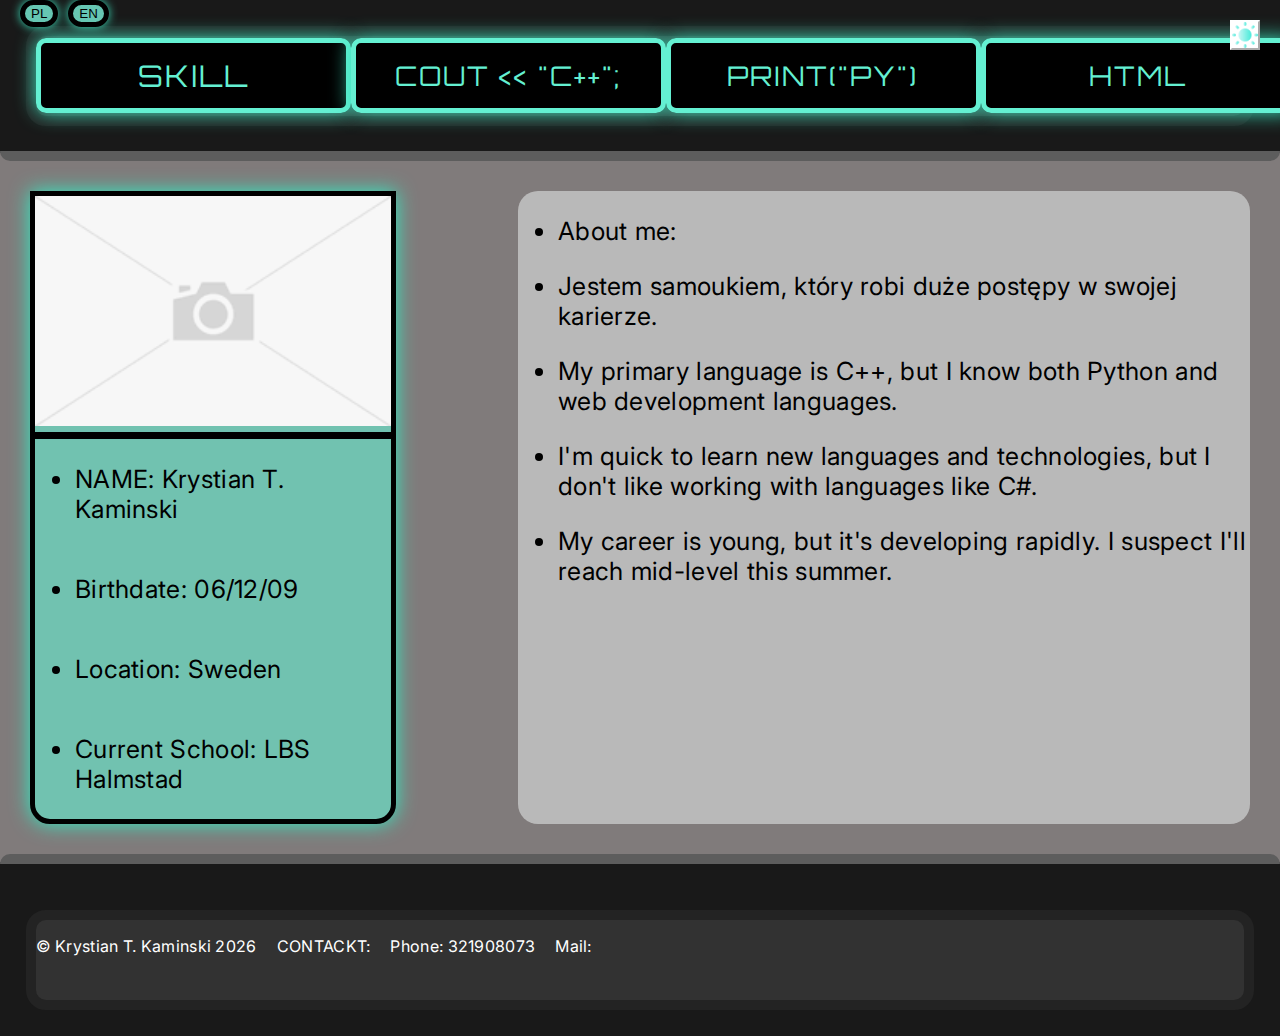
<file: index.html>
<!DOCTYPE html>
<html lang="pl">
<head>
  <meta charset="UTF-8" />
  <meta name="viewport" content="width=device-width, initial-scale=1" />
  <title>Developer Portfolio</title>
  <link rel="stylesheet" href="style.css" />
</head>
<meta name="description" content="Strona główna mojego portfolio. Znajdziesz tu informacje o mnie, moich umiejętnościach i doświadczeniu. Zapraszam do zapoznania się z moją ofertą!">
<body>
  <header class="head_foot">

    <div id="lang_butns">
        <button class="lang" id="btn_pl">PL</button>
        <button class="lang" id="btn_en">EN</button>  
    </div>

    <button id="setting"></button>
    <nav id="menu">
      <a href="skill.html">
        <div id="div_skill">
          <p>SKILL</p>
        </div>
      </a>
      <a href="cpp.html">
        <div id="div_cpp">
          <p data-text="cpp">cout &lt;&lt; "C++";</p>
        </div>
      </a>
      <a href="py.html">
        <div id="div_py">
          <p data-text="py">print("PY")</p>
        </div>
      </a>
      <a href="webb.html">
        <div id="div_webb">
          <p data-text="html">HTML</p>
        </div>
      </a>
    </nav>
  </header>

  <div class="container">
    <nav id="info">
      <img src="img/progil.png" alt="" />
      <div id="info_list">
        <ul id="info_li">
          <li data-text="name">
            Imię: Krystian T. Kaminski
          </li>
          <li data-text="birthdate">
            Data Urodzenia: 06/12/09
        </li>
          <li data-text="location">
            Lokalizacja: szwecia
          </li>
          <li data-text="school">
            obecna skola: LBS Halmstad
          </li>
        </ul>
      </div>
    </nav>

    <div id="text">
      <ul id="info_text" >
        <li data-text="about_me">
            O mnie:
        </li>
        <li data-text="about_me_1">
          Jestem samoukiem, który robi duże postępy w swojej karierze.
        </li>
        <li data-text="about_me_2">
            Moim głównym językiem jest C++, ale znam zarówno Pythona, jak i języki programowania stron internetowych.
        </li>
        <li data-text="about_me_3">
            Szybko uczę się nowych języków i technologii, ale nie lubię pracować z językami takimi jak C#.
        </li>
        <li data-text="about_me_4">
            Moja kariera jest młoda, ale rozwija się dynamicznie. Podejrzewam, że osiągnę poziom Mida tego lata.
        </li> 
      </ul>
    </div>
  </div>

  <footer class="head_foot">
    <nav id="footer_menu">
        <p>&copy; Krystian T. Kaminski 2026</p>
        <p>CONTACKT: </p>
        <p>Phone: 321908073</p>
        <p>Mail: </p>
    </nav>
  </footer>

  <script src="script.js"></script>
  <script src="lang.js"></script>
</body>
</html>
</file>
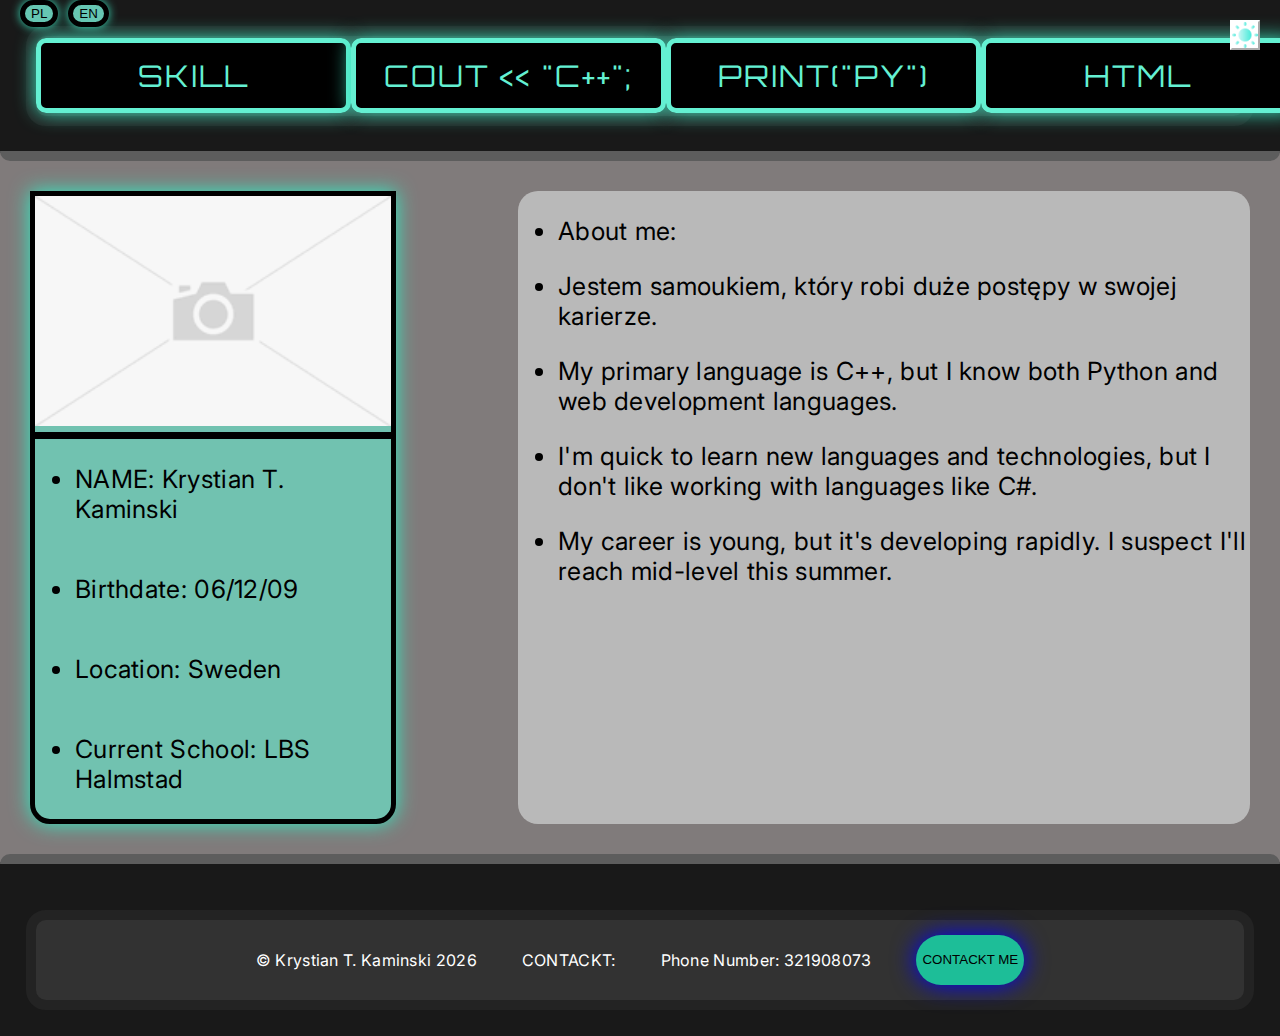
<file: portfolio/index.html>
<!DOCTYPE html>
<html lang="pl">
<head>
  <meta charset="UTF-8" />
  <meta name="viewport" content="width=device-width, initial-scale=1" />
  <title>Developer Portfolio</title>
  <link rel="stylesheet" href="text.css" />
  <link rel="stylesheet" href="global.css"/>
  <link rel="stylesheet" href="menu.css"/>
  <link rel="stylesheet" href="settings.css"/>
  <link rel="stylesheet" href="effect.css"/>
  <link rel="stylesheet" href="skill.css"/>
</head>
<meta name="description" content="Strona główna mojego portfolio. Znajdziesz tu informacje o mnie, moich umiejętnościach i doświadczeniu. Zapraszam do zapoznania się z moją ofertą!">
<body>
  <header class="head_foot">

    <div id="lang_butns">
        <button class="lang" id="btn_pl">PL</button>
        <button class="lang" id="btn_en">EN</button>  
    </div>

    <button id="setting"></button>
    <nav id="menu">
      <a href="skill.html">
        <div id="div_skill">
          <p>SKILL</p>
        </div>
      </a>
      <a href="cpp.html">
        <div id="div_cpp">
          <p data-text="cpp">cout &lt;&lt; "C++";</p>
        </div>
      </a>
      <a href="py.html">
        <div id="div_py">
          <p data-text="py">print("PY")</p>
        </div>
      </a>
      <a href="webb.html">
        <div id="div_webb">
          <p data-text="html">HTML</p>
        </div>
      </a>
    </nav>
  </header>

  <div class="container">
    <nav id="info">
      <img src="img/progil.png" alt="" />
      <div id="info_list">
        <ul id="info_li">
          <li data-text="name">
            Imię: Krystian T. Kaminski.
          </li>
          <li data-text="birthdate">
            Data Urodzenia: 06/12/09
        </li>
          <li data-text="location">
            Lokalizacja: szwecia
          </li>
          <li data-text="school">
            obecna skola: LBS Halmstad
          </li>
        </ul>
      </div>
    </nav>

    <div id="text">
      <ul id="info_text" >
        <li data-text="about_me">
            O mnie:
        </li>
        <li data-text="about_me_1">
          Jestem samoukiem, który robi duże postępy w swojej karierze.
        </li>
        <li data-text="about_me_2">
            Moim głównym językiem jest C++, ale znam zarówno Pythona, jak i języki programowania stron internetowych.
        </li>
        <li data-text="about_me_3">
            Szybko uczę się nowych języków i technologii, ale nie lubię pracować z językami takimi jak C#.
        </li>
        <li data-text="about_me_4">
            Moja kariera jest młoda, ale rozwija się dynamicznie. Podejrzewam, że osiągnę poziom Mida tego lata.
        </li> 
      </ul>
    </div>
  </div>

  <footer class="head_foot">
    <nav id="footer_menu">
        <p>&copy; Krystian T. Kaminski 2026</p>
        <p>CONTACKT: </p>
        <p>Phone Number: 321908073</p>
        <a href="contackt.html">
          <button id="CONTACKT_btn">CONTACKT ME</button>
        </a>
    </nav>
  </footer>

  <script src="script.js"></script>
  <script src="lang.js"></script>
</body>
</html>
</file>
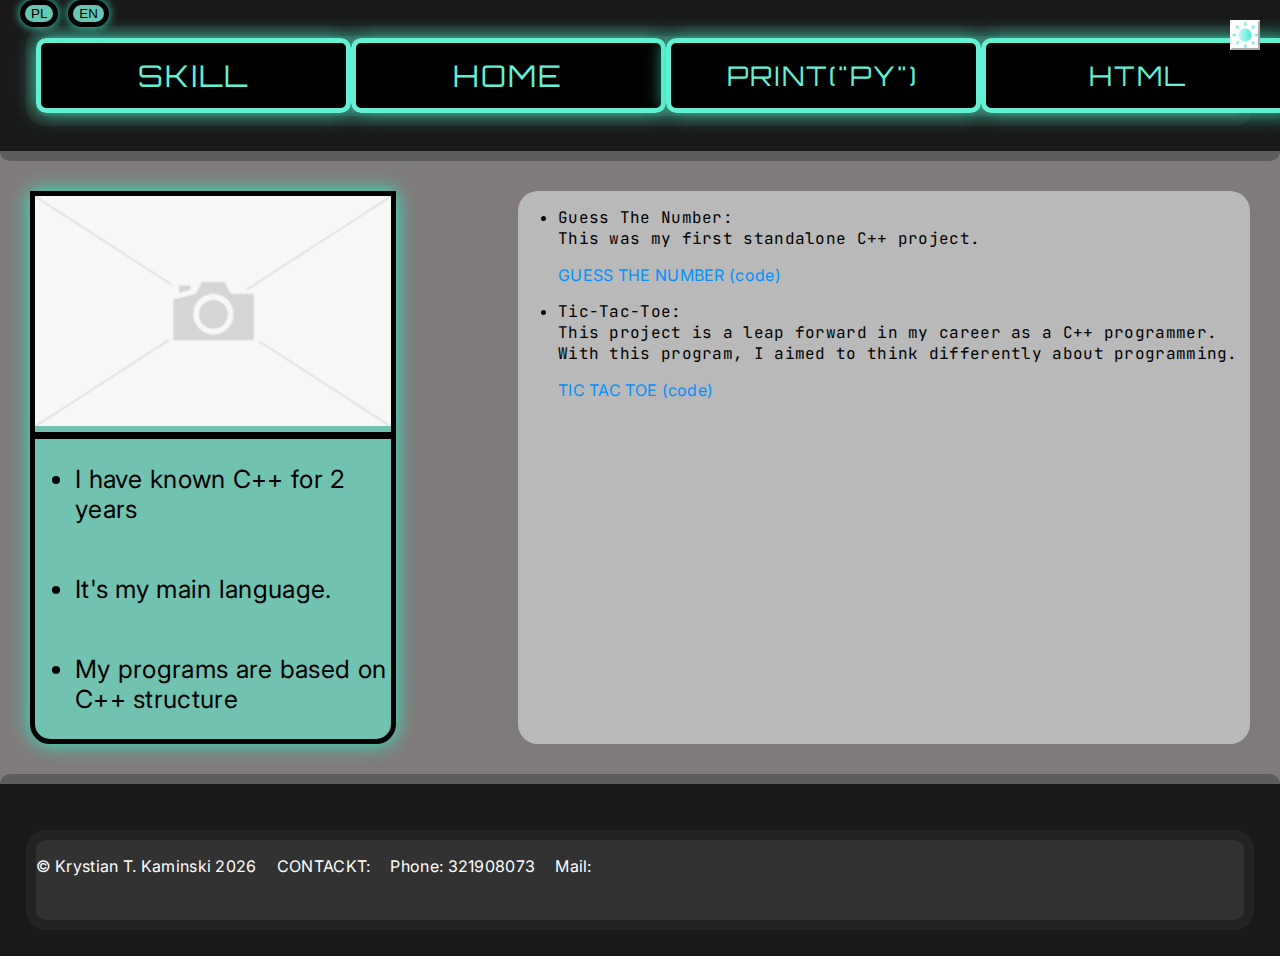
<file: cpp.html>
<!DOCTYPE html>
<html lang="pl">
<head>
    <meta charset="UTF-8" />
    <meta name="viewport" content="width=device-width, initial-scale=1" />
    <title>C++ Projects</title>
    <link rel="stylesheet" href="style.css" />
</head>
<meta name="description" content="Put your description here.">
<body>
    <header class="head_foot">

        <div id="lang_butns">
            <button class="lang" id="btn_pl">PL</button>
            <button class="lang" id="btn_en">EN</button>
        </div>

        <button id="setting"></button>
        <nav id="menu">
            <a href="skill.html">
                <div id="div_skill">
                  <p>SKILL</p>
                </div>
              </a>
            <a href="index.html">
                <div id="div_home">
                    <p data-text="home">HOME</p>
                </div> 
            </a>
            <a href="py.html">
                <div id="div_py">
                    <p data-text="py">print("PY")</p>
                </div>
            </a>
            <a href="webb.html">
                <div id="div_webb">
                    <p data-text="html">HTML</p>
                </div> 
            </a>
        </nav>
    </header>
    
    <div class="container">
        <nav id="info">
            <img src="img/progil.png" alt="" />
            <div id="info_list">
                <nav class="align_info">
                    <ul id="info_li">
                        <li data-text="cpp_experience">Znam jezyk C++ od 2 lat</li>
                        <li data-text="main_language">To jest moj glowny jezyk.</li>
                        <li data-text="program_structure">Moje programy bazuja na strukturze C++</li>
                    </ul>
                </nav>
            </div>
        </nav>

        <div id="text">
            <ul class="info_text">
                <li>
                    <pre data-text="guess_the_number">
Guess The Number:
    To był mój pierwszy samodzielny projekt w C++.
                    </pre>
                <a href="Guess_the_number.html" data-text="guess_the_number_link">GUESS THE NUMBER  (kod)</a>
                </li>
                <li>
                    <pre data-text="tic_tac_toe">
Kółko i krzyżyk:
    Ten projekt to krok naprzód w mojej karierze programisty C++.
    Dzięki temu programowi chciałem inaczej spojrzeć na programowanie.
                    </pre>
                <a href="Tic_Tac_Toe.html" data-text="tic_tac_toe_link">Kółko i krzyżyk (kod)</a>
                </li>
            </ul>
        </div>
    </div>

    <footer class="head_foot">
        <nav id="footer_menu">
            <p>&copy; Krystian T. Kaminski 2026</p>
            <p>CONTACKT: </p>
            <p>Phone: 321908073</p>
            <p>Mail: </p>
        </nav>
      </footer>

    <script src="script.js"></script>
    <script src="lang.js"></script>
</body>
</html>
</file>
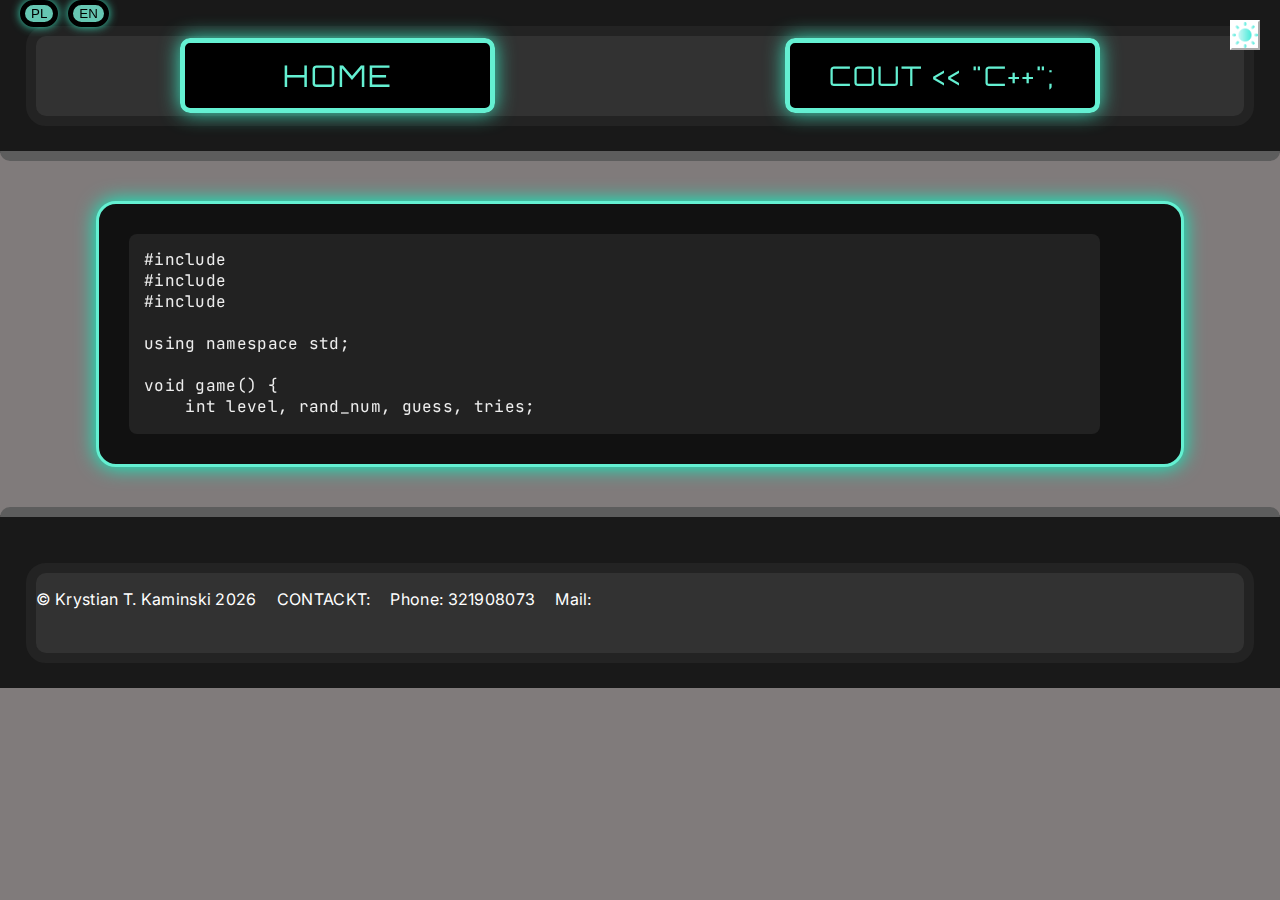
<file: Guess_the_number.html>
<!DOCTYPE html>
<html lang="pl">
<head>
    <meta charset="UTF-8" />
    <meta name="viewport" content="width=device-width, initial-scale=1" />
    <title>Guess-The-Number</title>
    <link rel="stylesheet" href="style.css" />
</head>
<meta name="description" content="Put your description here.">
<body>
    <header class="head_foot">

        <div id="lang_butns">
            <button class="lang" id="btn_pl">PL</button>
            <button class="lang" id="btn_en">EN</button>
        </div>

        <button id="setting"></button>
        <nav id="menu">
            <a href="index.html">
                <div id="div_home">
                    <p data-text="home">HOME</p>
                </div> 
            </a>
            <a href="cpp.html">
                <div id="div_cpp">
                  <p data-text="cpp">cout &lt;&lt; "C++";</p>
                </div>
              </a>
        </nav>
    </header>
    </div>

    <div id="text_code">
        <div id="code_area">
            <pre class="code_block" style="text-align: left; margin: 0;">
#include <iostream>
#include <cstdlib>
#include <ctime>

using namespace std;

void game() {
    int level, rand_num, guess, tries;

    

    switch (level) {
    case 1: {
        cout << "The game has begun!" << endl;
        tries = 1;
        rand_num = rand() % 5 + 1;
        while (tries > 0) {
            cout << "Guess a number between 1 and 5: ";
            cin >> guess;

            if (guess == rand_num) {
                cout << "You win!" << endl;
                break;
            }
            else {
                tries--;
                cout << "Wrong, try again." << endl;
                cout << "You have " << tries << " tries left." << endl;
            }
        }
        if (tries == 0) {
            cout << "You lose. The number was " << rand_num << "." << endl;
        }
        break;
    }
    case 2: {
        cout << "The game has begun!" << endl;
        tries = 3;
        rand_num = rand() % 10 + 1;
        while (tries > 0) {
            cout << "Guess a number between 1 and 10: ";
            cin >> guess;
            if (guess == rand_num) {
                cout << "You win!" << endl;
                break;
            }
            else {
                tries--;
                cout << "Wrong, try again." << endl;
                cout << "You have " << tries << " tries left." << endl;
                if (guess > rand_num)
                    cout << "The number is lower." << endl;
                else
                    cout << "The number is higher." << endl;
            }
        }
        if (tries == 0) {
            cout << "You lose. The number was " << rand_num << "." << endl;
        }
        break;
    }
    case 3: {
        cout << "The game has begun!" << endl;
        tries = 5;
        rand_num = rand() % 20 + 1;
        while (tries > 0) {
            cout << "Guess a number between 1 and 20: ";
            cin >> guess;
            if (guess == rand_num) {
                cout << "You win!" << endl;
                break;
            }
            else {
                tries--;
                cout << "Wrong, try again." << endl;
                cout << "You have " << tries << " tries left." << endl;
                if (guess > rand_num)
                    cout << "The number is lower." << endl;
                else
                    cout << "The number is higher." << endl;
            }
        }
        if (tries == 0) {
            cout << "You lose. The number was " << rand_num << "." << endl;
        }
        break;
    }

    default:
        cout << "Invalid difficulty level!" << endl;
        break;
    }
}
void game_2() {
    int level, rand_num, guess_1, guess_2, tries;
    char nickname;
    char again;
    string player_1, player_2;

    cout << "Do you want a nickname? (y/n): ";
    cin >> nickname;

    if (nickname == 'y' || nickname == 'Y') {
        cout << "Player 1 name: ";
        cin >> player_1;
        cout << "Player 2 name: ";
        cin >> player_2;
    }
    else {
        player_1 = "Player1";
        player_2 = "Player2";
    }

    cout << "Choose a difficulty (1 - Medium, 2 - Hard): ";
    cin >> level;

    if (level == 1) {
        tries = 5;
        rand_num = rand() % 10 + 1;
    }
    else if (level == 2) {
        tries = 8;
        rand_num = rand() % 20 + 1;
    }
    else {
        cout << "Invalid level.\n";
        return;
    }
    while (tries > 0) {
        cout << player_1 << ", guess: ";
        cin >> guess_1;
        cout << player_2 << ", guess: ";
        cin >> guess_2;

        if (guess_1 == rand_num) {
            cout << player_1 << " wins! The number was " << rand_num << endl;
            return;
        }
        else if (guess_2 == rand_num) {
            cout << player_2 << " wins! The number was " << rand_num << endl;
            return;
        }
        else {
            tries--;
            cout << "Wrong guesses! You have " << tries << " tries left.\n";
        }
    }

    cout << "You both lose! The number was " << rand_num << ".\n";

    cout << "Do you want to play again? (y/n): ";
    cin >> again;
    if (again == 'y' || again == 'Y') {
        game_2();
    }
}
void beginning() {
    while (true) {
        cout << "\nChoose number of players (1 / 2 or q to quit): ";
        char player_num;
        cin >> player_num;

        if (player_num == '1') {
            cout << "You chose 1 Player mode." << endl;
            game();
        }
        else if (player_num == '2') {
            cout << "You chose 2 Players mode." << endl;
            game_2();
        }
        else if (player_num == 'q' || player_num == 'Q') {
            cout << "Exiting game..." << endl;
            break;
        }
        else {
            cout << "Invalid choice. Try again." << endl;
        }
    }
}
int main() {
    char start;
    srand(time(0));

    cout << "WELCOME TO Guess The Number!" << " (1.0)" << endl;
    cout << "Do you want to play? (y/n): ";
    cin >> start;

    if (start == 'y' || start == 'Y') {
        beginning();
    }
    else if (start == 'n' || start == 'N') {
        cout << "Goodbye!" << endl;
        return 0;
    }
    else {
        cout << "Invalid input. Exiting..." << endl;
    }
    return 0;
}
            </pre>
        </div>
    </div>

    <footer class="head_foot">
        <nav id="footer_menu">
            <p>&copy; Krystian T. Kaminski 2026</p>
            <p>CONTACKT: </p>
            <p>Phone: 321908073</p>
            <p>Mail: </p>
        </nav>
      </footer>
      
    <script src="script.js"></script>
</body>
</html>
</file>
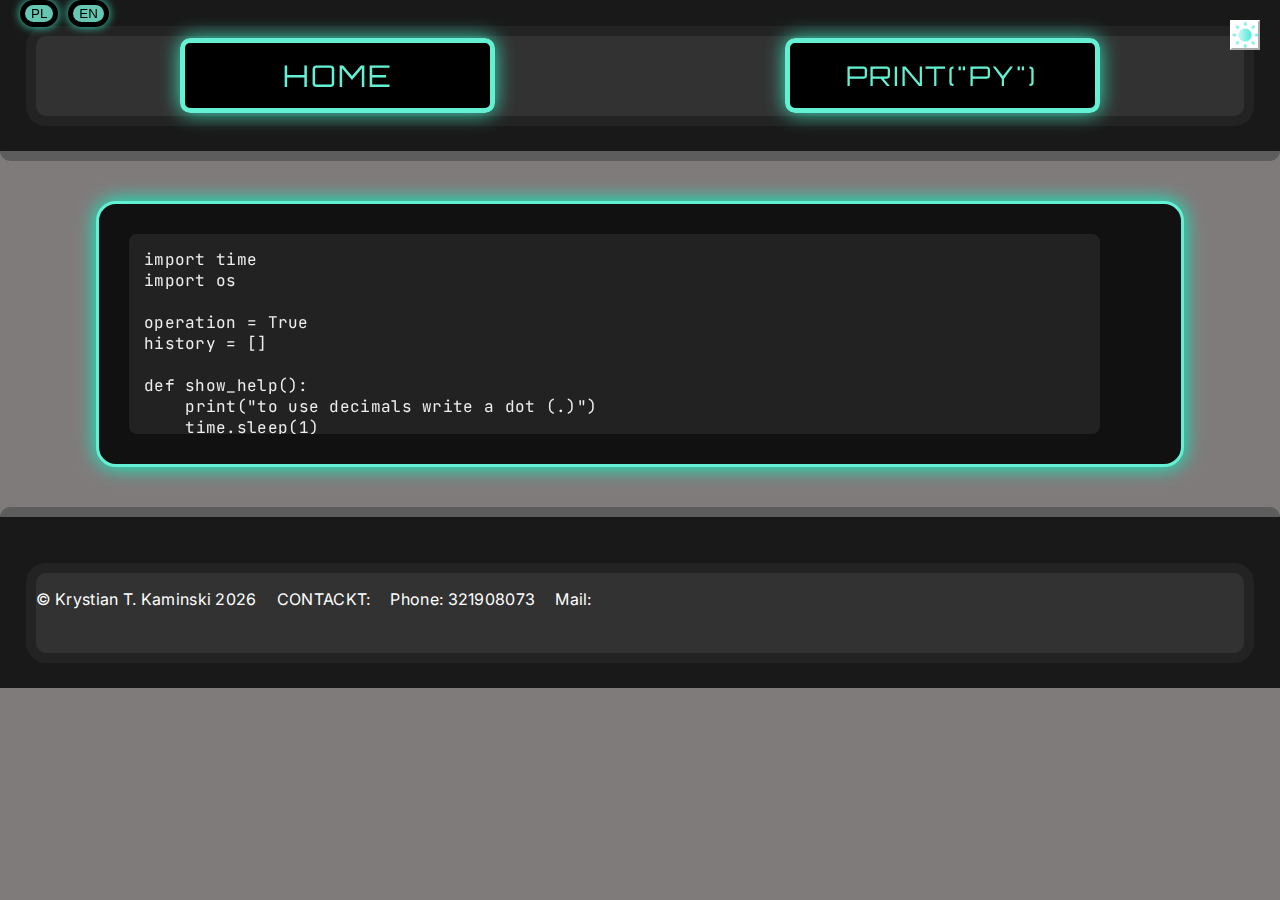
<file: kalkulator.html>
<!DOCTYPE html>
<html lang="pl">
<head>
    <meta charset="UTF-8" />
    <meta name="viewport" content="width=device-width, initial-scale=1" />
    <title>Calculator</title>
    <link rel="stylesheet" href="style.css" />
</head>
<meta name="description" content="Put your description here.">
<body>
    <header class="head_foot">

        <div id="lang_butns">
            <button class="lang" id="btn_pl">PL</button>
            <button class="lang" id="btn_en">EN</button>
        </div>

        <button id="setting"></button>
        <nav id="menu">
            <a href="index.html">
                <div id="div_home">
                    <p data-text="home">HOME</p>
                </div> 
            </a>
            <a href="py.html">
                <div id="div_py">
                    <p data-text="py">print("PY")</p>
                </div>
            </a>
        </nav>
    </header>
    </div>

    <div id="text_code">
        <div id="code_area">
            <pre class="code_block" style="text-align: left; margin: 0;">
import time
import os

operation = True
history = []

def show_help():
    print("to use decimals write a dot (.)")
    time.sleep(1)
    print("to stop the calculator write 'end'")
    time.sleep(1)
    print("if you want to write something make sure you have spaces between the numbers")
    print("_______________________________________________________________________________")
    time.sleep(1)
    input("\nPress Enter to continue...")
    os.system("cls" if os.name == "nt" else "clear")

def show_history():
    if not history:
        print("No calculations yet.")
    else:
        print("---- Calculation History ----")
        for item in history:
            print(item)
    input("\nPress Enter to continue...")
    os.system("cls" if os.name == "nt" else "clear")

def exit_calculator():
    global operation
    print("Calculator closed")
    print("_________________")
    operation = False

while operation:

    print("Calculator!")
    print("write format: num (+,-,*,/) num")
    print("(if you want some information write help)")

    user_input = input(">  ").strip()

    # Help system
    if user_input.lower() == "help":
        show_help()
        continue
    elif user_input.lower() == "history":
        show_history()
        continue
    elif user_input.lower() == "end":
        exit_calculator()
        break

    # Main calculation
    try:
        
            parts = user_input.split()
            first_num = float(parts[0])
            operator = parts[1]
            second_num = float(parts[2])
            if len(parts) == 2 and parts[1].lower() == "!":
                operator = parts[1]
                second_num = 1

    except (ValueError, IndexError):
        print("_________________")
        print("Invalid operation")
        print("_________________")
        time.sleep(2)
        os.system("cls" if os.name == "nt" else "clear")
        continue

    # Match operator
    match operator:
        case "+":
            result = first_num + second_num
        case "-":
            result = first_num - second_num
        case "*":
            result = first_num * second_num
        case "/":
            if second_num != 0:
                result = first_num / second_num
            else:
                result = "Error: Division by zero"
        case "!":
            while first_num > 1:
                first_num *= first_num - 1
                first_num -= 1
        case _:
            result = "Invalid operator"

    # Add to history
    history.append(f"{first_num} {operator} {second_num} = {result}")

    # Show result
    print("________________________")
    print("Result:", result)
    print("________________________")

    # Option for chained calculation
    while isinstance(result, (int, float)):
        chain_input = input(">  ").strip()
        if chain_input == "":
            break
        try:
            parts = chain_input.split()
            operator_2 = parts[0]
            third_num = float(parts[1])
        except (ValueError, IndexError):
            print ("ended the calculation")
            time.sleep(2)
            os.system("cls" if os.name == "nt" else "clear")
            print ("ended the calculation")
            continue
            

        match operator_2:
            case "+":
                result += third_num
            case "-":
                result -= third_num
            case "*":
                result *= third_num
            case "/":
                if third_num != 0:
                    result /= third_num
                else:
                    print("_______________________")
                    print("Error: Division by zero")
                    print("_______________________")
                    break
            case _:
                print("________________")
                print("Invalid operator")
                print("________________")
                continue

        # Add chained result to history
        history.append(f"{operator_2} {third_num} => {result}")

        print("_______________________")
        print("Current result:", result)
        print("_______________________")

    # Wait and clear screen
    time.sleep(2)
    os.system("cls" if os.name == "nt" else "clear")

            </pre>
        </div>
    </div>

    <footer class="head_foot">
        <nav id="footer_menu">
            <p>&copy; Krystian T. Kaminski 2026</p>
            <p>CONTACKT: </p>
            <p>Phone: 321908073</p>
            <p>Mail: </p>
        </nav>
      </footer>
      
    <script src="script.js"></script>
</body>
</html>
</file>
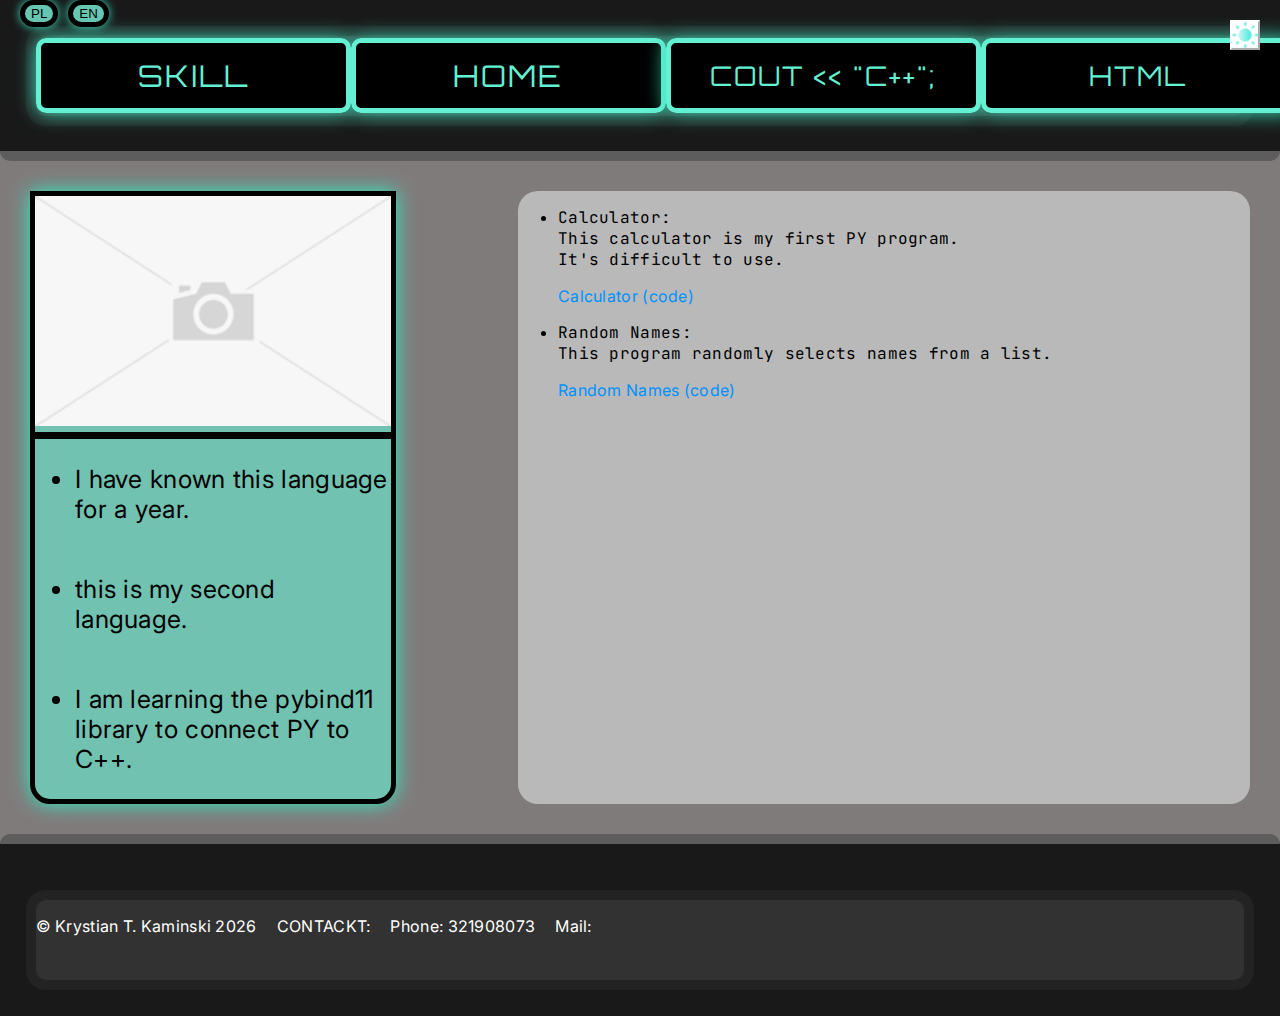
<file: py.html>
<!DOCTYPE html>
<html lang="pl">
<head>
    <meta charset="UTF-8" />
    <meta name="viewport" content="width=device-width, initial-scale=1" />
    <title>Python Projects</title>
    <link rel="stylesheet" href="style.css" />
</head>
<meta name="description" content="Put your description here.">
<body>
    <header class="head_foot">

        <div id="lang_butns">
            <button class="lang" id="btn_pl">PL</button>
            <button class="lang" id="btn_en">EN</button>
        </div>

        <button id="setting"></button>
        <nav id="menu">
            <a href="skill.html">
                <div id="div_skill">
                  <p>SKILL</p>
                </div>
              </a>
            <a href="index.html">
                <div id="div_home">
                    <p data-text="home">HOME</p>
                </div> 
            </a>
            <a href="cpp.html">
                <div id="div_cpp">
                  <p data-text="cpp">cout &lt;&lt; "C++";</p>
                </div>
              </a>
            <a href="webb.html">
                <div id="div_webb">
                    <p data-text="html">HTML</p>
                </div> 
            </a>
        </nav>
    </header>

    
    <div class="container">
        <nav id="info">
            <img src="img/progil.png" alt="" />
            <div id="info_list">
                <ul id="info_li">
                    <li data-text="py_1">
                        Znam ten jezyk od roku.
                    </li>
                    <li data-text="py_2">
                        to jest muj drugi jezyk.
                    </li>
                    <li data-text="py_3">
                        Uczę się obsługi biblioteki pybind11 w celu połączenia PY z C++.
                    </li>
                </ul>
            </div>
        </nav>

        <div id="text">
            <ul class="info_text">
                <li>
                    <pre data-text="kalkulator">
Kalkulator:
    Ten kalkulator to mój pierwszy program PY.
    Jest trudny w obsłudze.
                    </pre>
                    <a href="kalkulator.html" data-text="Kalkulator_code"> Kalkulator (kod)</a>
                </li>
                <li>
                    <pre data-text="rand_name">
Losowe nazwy:
    Ten program losowo wybiera nazwy z listy.
                    </pre>
                    <a href="rand_name.html" data-text="rand_name_code">Randomowe imiona (kod)</a>
                </li>
            </ul>
        </div>
    </div>

    <footer class="head_foot">
        <nav id="footer_menu">
            <p>&copy; Krystian T. Kaminski 2026</p>
            <p>CONTACKT: </p>
            <p>Phone: 321908073</p>
            <p>Mail: </p>
        </nav>
      </footer>

    <script src="script.js"></script>
    <script src="lang.js"></script>
</body>
</html>
</file>
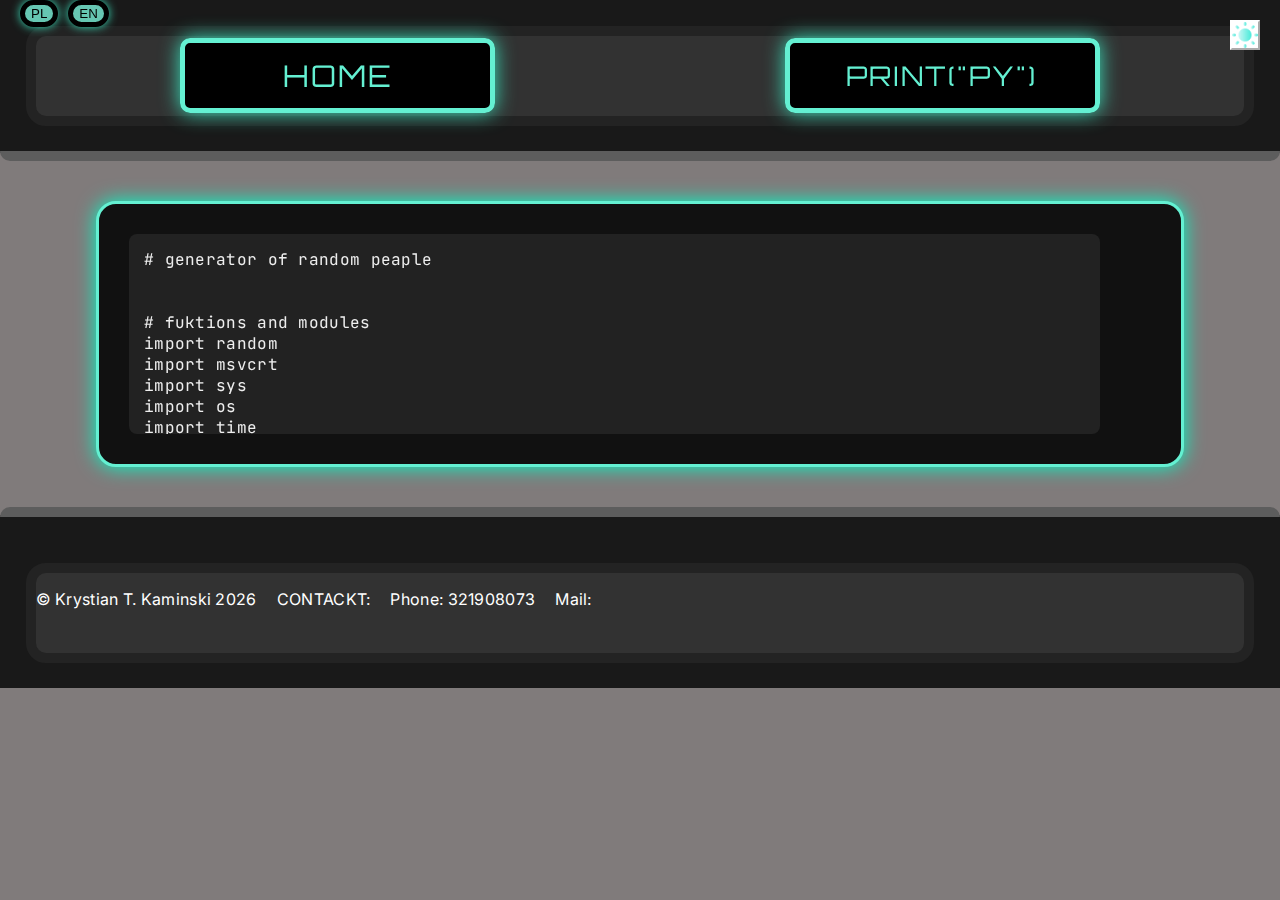
<file: rand_name.html>
<!DOCTYPE html>
<html lang="pl">
<head>
    <meta charset="UTF-8" />
    <meta name="viewport" content="width=device-width, initial-scale=1" />
    <title>Rand-name</title>
    <link rel="stylesheet" href="style.css" />
</head>
<meta name="description" content="Put your description here.">
<body>
    <header class="head_foot">

        <div id="lang_butns">
            <button class="lang" id="btn_pl">PL</button>
            <button class="lang" id="btn_en">EN</button>
        </div>

        <button id="setting"></button>
        <nav id="menu">
            <a href="index.html">
                <div id="div_home">
                    <p data-text="home">HOME</p>
                </div> 
            </a>
            <a href="py.html">
                <div id="div_py">
                    <p data-text="py">print("PY")</p>
                </div>
            </a>
        </nav>
    </header>
    </div>

    <div id="text_code">
        <div id="code_area">
            <pre class="code_block" style="text-align: left; margin: 0;">
# generator of random peaple


# fuktions and modules
import random
import msvcrt
import sys
import os
import time

# clear function for windows
clear = lambda: os.system('cls')


# function for generation
def names():
    
    # array with common Polish first names
    names = [
    # A
    "Adam", "Adrian", "Agnieszka", "Agata", "Alan", "Alicja", "Amelia", "Andrzej", 
    "Anna", "Antoni", "Arkadiusz", "Artur", 
    # B
    "Barbara", "Bartłomiej", "Bartosz", "Beata", "Błażej", "Bogdan", "Borys", "Bożena", 
    # C
    "Cecylia", "Cezary", "Cyprian", "Czesław", 
    # D
    "Dagmara", "Damian", "Daniel", "Daria", "Dariusz", "Dawid", "Dominik", "Dominika", "Dorota", 
    # E
    "Edyta", "Eliza", "Elżbieta", "Emilia", "Ernest", "Ewa", "Ewelina", 
    # F
    "Fabian", "Filip", "Franciszek", "Fryderyk", 
    # G
    "Gabriel", "Gabriela", "Grażyna", "Grzegorz", "Gustaw", 
    # H
    "Halina", "Hanna", "Helena", "Henryk", "Hubert", 
    # I
    "Iga", "Ignacy", "Igor", "Ilona", "Irena", "Iwona", "Izabela", 
    # J
    "Jacek", "Jadwiga", "Jakub", "Jan", "Janina", "Janusz", "Jarosław", "Jerzy", 
    "Joanna", "Jolanta", "Józef", "Julia", "Julian", "Justyna", 
    # K
    "Kacper", "Kaja", "Kamil", "Kamila", "Karina", "Karol", "Karolina", "Katarzyna", 
    "Kazimierz", "Kinga", "Klaudia", "Konrad", "Kornelia", "Krystian", "Krystyna", "Krzysztof", 
    # L
    "Laura", "Lech", "Lena", "Leon", "Leszek", "Lidia", "Liliana", "Lucyna", "Ludwik", 
    # Ł
    "Łucja", "Łukasz", 
    # M
    "Maciej", "Magdalena", "Maja", "Maksymilian", "Małgorzata", "Marcin", "Marek", 
    "Maria", "Marianna", "Mariola", "Mariusz", "Marta", "Martyna", "Mateusz", "Michał", 
    "Mikołaj", "Milena", "Mirosław", "Monika", 
    # N
    "Natalia", "Nikodem", "Nikola", "Nina", "Norbert", 
    # O
    "Olaf", "Olga", "Oliwia", "Oskar", 
    # P
    "Patrycja", "Patryk", "Paulina", "Paweł", "Piotr", "Przemysław", 
    # R
    "Radosław", "Rafał", "Remigiusz", "Renata", "Robert", "Roksana", "Roman", "Ryszard", 
    # S
    "Sandra", "Sebastian", "Seweryn", "Sławomir", "Stanisław", "Stefan", "Sylwia", "Szymon", 
    # T
    "Tadeusz", "Tatiana", "Teresa", "Tomasz", "Tymon", "Tymoteusz", 
    # U
    "Urszula", 
    # W
    "Wacław", "Waldemar", "Weronika", "Wiesław", "Wiktoria", "Witold", "Władysław", "Wojciech", 
    # Z
    "Zbigniew", "Zdzisław", "Zenon", "Zofia", "Zuzanna", "Zygmunt", 
    # Ż
    "Żaneta"
    ]
    

    # array with common Polish last names
    last_names = [
        # A
        "Adamczyk", "Adamski", "Andrzejewski", "Augustyniak",
        # B
        "Baran", "Bąk", "Bednarek", "Białek", "Błaszczyk", "Borkowski", "Borowski", "Brzeziński", "Budzyński", "Bukowski",
        # C
        "Chmielewski", "Chojnacki", "Cieślak", "Cybulski", "Czajkowski", "Czarnecki", "Czerwiński",
        # Ć
        "Ćwik", "Ćwikliński",
        # D
        "Dąbrowski", "Dudek", "Duda", "Dziedzic", "Domański", "Drozd",
        # E
        "Ejsmont", "Eljasz",
        # F
        "Falkowski", "Fijałkowski", "Filipiak", "Frankowski", "Frąckowiak",
        # G
        "Gajewski", "Głowacki", "Godlewski", "Gołębiewski", "Górski", "Grabowski", "Grudzień", "Grzyb",
        # H
        "Hajduk", "Herman", "Hoffmann",
        # I
        "Idzikowski", "Ignaczak", "Iwanowski", "Izdebski",
        # J
        "Jabłoński", "Jackowski", "Jagiełło", "Jakubowski", "Jankowski", "Janowski", "Jarosz", "Jasiński", "Jaworski", "Jezierski",
        # K
        "Kaczmarek", "Kaczor", "Kalinowski", "Kamiński", "Kania", "Karpiński", "Kaźmierczak", "Klimczak", "Kołodziej", "Konieczny", "Kowalski", "Kowalczyk", "Kozłowski", "Krajewski", "Krawczyk", "Król", "Krupa", "Kubiak", "Kucharski", "Kwiatkowski",
        # L
        "Laskowski", "Lipiński", "Lis", "Lewandowski",
        # Ł
        "Łapiński", "Łuczak", "Łukasik",
        # M
        "Maciejewski", "Maj", "Majchrzak", "Majewski", "Makowski", "Malinowski", "Małecki", "Marciniak", "Markowski", "Marszałek", "Matusiak", "Mazur", "Mazurek", "Michalak", "Michalski", "Milewski", "Miller", "Mroczek", "Mróz", "Musiał",
        # N
        "Nawrocki", "Niemiec", "Nowak", "Nowakowski", "Nowicki",
        # O
        "Olech", "Olszewski", "Orłowski", "Osowski", "Ostrowski",
        # P
        "Pająk", "Paluch", "Panek", "Partyka", "Pawlak", "Pawłowski", "Piątek", "Pietrzak", "Piotrowski", "Piwowarczyk", "Przybylski",
        # R
        "Raczyński", "Radomski", "Rak", "Romanowski", "Rudnicki", "Rutkowski", "Rybak",
        # S
        "Sadowski", "Sawicki", "Sikora", "Sikorski", "Skiba", "Skowroński", "Sobczak", "Sobolewski", "Socha", "Sokołowski", "Sosnowski", "Sroka", "Stachowiak", "Stasiak", "Stankiewicz", "Stefański", "Stępień", "Szczepański", "Szewczyk", "Szulc", "Szymczak", "Szymański",
        # Ś
        "Śliwiński", "Ślusarczyk", "Świderski", "Świętek",
        # T
        "Tarnowski", "Tkaczyk", "Tomaszewski", "Tomczak", "Tomczyk", "Trojanowski", "Turek",
        # U
        "Urban", "Urbański", "Urbaniak",
        # W
        "Walczak", "Walkowiak", "Wasilewski", "Wawrzyniak", "Wesołowski", "Wieczorek", "Wierzbicki", "Wilk", "Winiarski", "Wiśniewski", "Witkowski", "Włodarczyk", "Wojciechowski", "Wolski", "Woźniak", "Wójcik", "Wróbel", "Wróblewski", "Wysocki",
        # Z
        "Zaborowski", "Zając", "Zakrzewski", "Zalewski", "Zawadzki", "Zaręba", "Zduńczyk", "Zieliński", "Ziółkowski", "Zych",
        # Ż
        "Żebrowski", "Żuk", "Żukowski", "Żurawski", "Żurek",
        # Ź
        "Źródłowski" 
    ]

    # array with sex
    sexs = ["Male","Female"]
    
    # ask user for number of people to generate
    times = int(input("Enter how many people you want to generate > "))
    
    
    a = 0

    # generate random people
    for i in range(0, times): 

        a += 1

        # get random age
        age = int((random.randrange(0,100)))
        
        # choose random text from representiv arrays
        name = random.choice(names)
        last_name = random.choice(last_names)
        sex = random.choice(sexs)

        # gets random month
        month = int((random.randrange(1, 13))) 
        
        # determine max day based on month
        if month == 2:
            max_day = 29 
        elif month in [4, 6, 9, 11]:
            max_day = 30
        else:
            max_day = 31
        
        day = int((random.randrange(1, max_day + 1))) 

        #determine year based on age from current year 2025
        year = 2025
        year -= age
        
        print(f"{a}: NAME: {name} {last_name} SEX: {sex} YEAR: {day:02d}.{month:02d}.{year}  AGE: {age}")
        print()
    
    # when done, wait for user to press ENTER
    print("--------------------------------")
    input ("press ENTER to continue")
    # clear screen
    clear()
    # return to menu
    print_menu()
    msvcrt.getch()


clear()

# function for menu
def print_menu():
    position = 0
    print(" <Generate> EXIT ")
    while True:

        key = msvcrt.getch()

        # find key input
        if key == b'\xe0':
            key2 = msvcrt.getch()

            match key2:
                case b'M': # right arrow
                    position += 1
                    clear()
                case b'K': # left arrow
                    position -= 1
                    clear()
                case _: # invalid option
                    clear()
                    print("invalid option")
                    time.sleep(1)
        # if position overflows
        if position < 0:
            position = 1
        elif position > 1:
            position = 0

        # print menu with current position
        match position:
            case 0:
                print (" <Generate> EXIT ")
            case 1:
                print ("  Generate <EXIT> ")
    
        # if ENTER is pressed
        if key == b'\r':

            # send to funktion names()
            if position == 0:
                clear()
                names()
            # exit program
            elif position == 1:
                clear()
                sys.exit()
 

# start of the program
print_menu()
            </pre>
        </div>
    </div>

    <footer class="head_foot">
        <nav id="footer_menu">
            <p>&copy; Krystian T. Kaminski 2026</p>
            <p>CONTACKT: </p>
            <p>Phone: 321908073</p>
            <p>Mail: </p>
        </nav>
      </footer>
      
    <script src="script.js"></script>
</body>
</html>
</file>
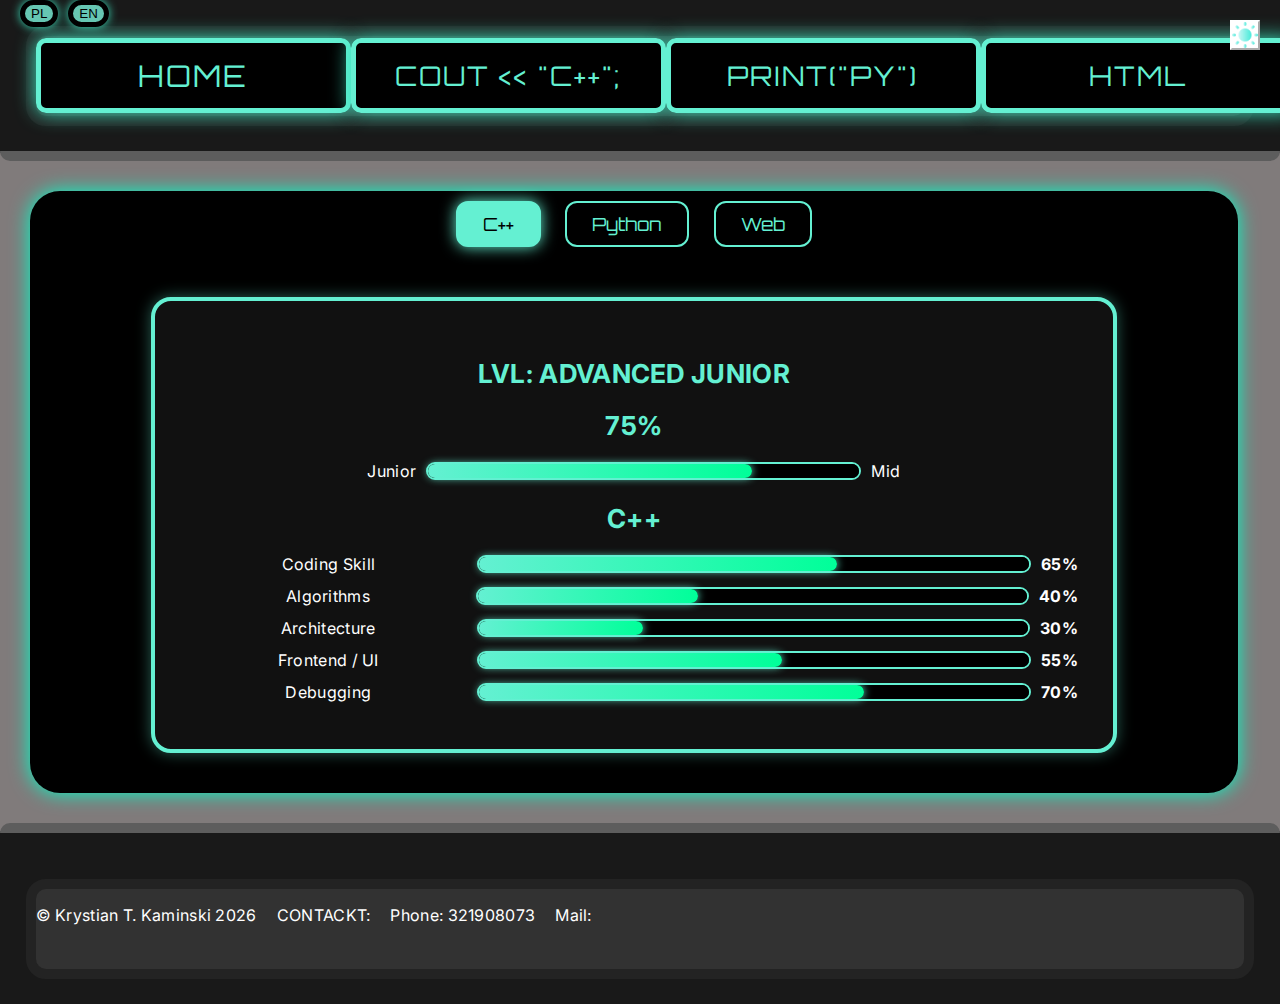
<file: skill.html>
<!DOCTYPE html>
<html lang="pl">
<head>
  <meta charset="UTF-8" />
  <meta name="viewport" content="width=device-width, initial-scale=1" />
  <title>Developer Skills</title>
  <link rel="stylesheet" href="style.css" />
</head>
<meta name="description" content="Strona główna mojego portfolio. Znajdziesz tu informacje o mnie, moich umiejętnościach i doświadczeniu. Zapraszam do zapoznania się z moją ofertą!">
<body>
  <header class="head_foot">

    <div id="lang_butns">
        <button class="lang" id="btn_pl">PL</button>
        <button class="lang" id="btn_en">EN</button>
    </div>

    <button id="setting"></button>
    <nav id="menu">
        <a href="index.html">
            <div id="div_home">
                <p data-text="home">HOME</p>
            </div> 
        </a>
      <a href="cpp.html">
        <div id="div_cpp">
          <p data-text="cpp">cout &lt;&lt; "C++";</p>
        </div>
      </a>
      <a href="py.html">
        <div id="div_py">
          <p data-text="py">print("PY")</p>
        </div>
      </a>
      <a href="webb.html">
        <div id="div_webb">
          <p data-text="html">HTML</p>
        </div>
      </a>
    </nav>
  </header>


  <div id="skill_container">
    <div id="skills">

      <button class="skill-btn" data-skill="cpp">C++</button>
      <button class="skill-btn" data-skill="py">Python</button>
      <button class="skill-btn" data-skill="web">Web</button>

        <section id="skills-section">

            <article class="dev-progress" data-skill="cpp">
              <h2>LVL: ADVANCED JUNIOR</h2>
                  <h2>75%</h2>
              <div class="level-bar">
                <span>Junior</span>
                <progress value="75" max="100"></progress>
                <span>Mid</span>
              </div>
          
              <h2>C++</h2>
          
              <div class="skill"><span>Coding Skill</span><progress value="65" max="100"></progress><b>65%</b></div>
              <div class="skill"><span>Algorithms</span><progress value="40" max="100"></progress><b>40%</b></div>
              <div class="skill"><span>Architecture</span><progress value="30" max="100"></progress><b>30%</b></div>
              <div class="skill"><span>Frontend / UI</span><progress value="55" max="100"></progress><b>55%</b></div>
              <div class="skill"><span>Debugging</span><progress value="70" max="100"></progress><b>70%</b></div>
            </article>
          
            <article class="dev-progress" data-skill="py">
              <h2>LVL: JUNIOR</h2>
              <h2>57%</h2>
              <div class="level-bar">
                <span>Junior</span>
                <progress value="57" max="100"></progress>
                <span>Mid</span>
              </div>
          
              <h2>Python</h2>
          
              <div class="skill"><span>Coding Skill</span><progress value="65" max="100"></progress><b>65%</b></div>
              <div class="skill"><span>Algorithms</span><progress value="55" max="100"></progress><b>55%</b></div>
              <div class="skill"><span>Architecture</span><progress value="50" max="100"></progress><b>50%</b></div>
              <div class="skill"><span>Frontend / UI</span><progress value="60" max="100"></progress><b>60%</b></div>
              <div class="skill"><span>Debugging</span><progress value="65" max="100"></progress><b>65%</b></div>
            </article>
          
            <article class="dev-progress" data-skill="web">
              <h2>LVL: ADVANCED JUNIOR</h2>
              <h2>77%</h2>
              <div class="level-bar">
                <span>Junior</span>
                <progress value="77" max="100"></progress>
                <span>Mid</span>
              </div>
          
              <h2>Web</h2>
          
              <div class="skill"><span>HTML</span><progress value="75" max="100"></progress><b>75%</b></div>
              <div class="skill"><span>CSS</span><progress value="74" max="100"></progress><b>74%</b></div>
              <div class="skill"><span>JS</span><progress value="70" max="100"></progress><b>70%</b></div>
              <div class="skill"><span>Struktura</span><progress value="75" max="100"></progress><b>75%</b></div>
              <div class="skill"><span>Samodzielność</span><progress value="55" max="100"></progress><b>55%</b></div>
            </article>
          
          </section>
          
    </div>
  </div>

    
  <footer class="head_foot">
    <nav id="footer_menu">
      <p>&copy; Krystian T. Kaminski 2026</p>
        <p>CONTACKT: </p>
        <p>Phone: 321908073</p>
        <p>Mail: </p>
    </nav>
  </footer>

  <script src="script.js"></script>
  <script src="lang.js"></script>
</body>
</html>
</file>
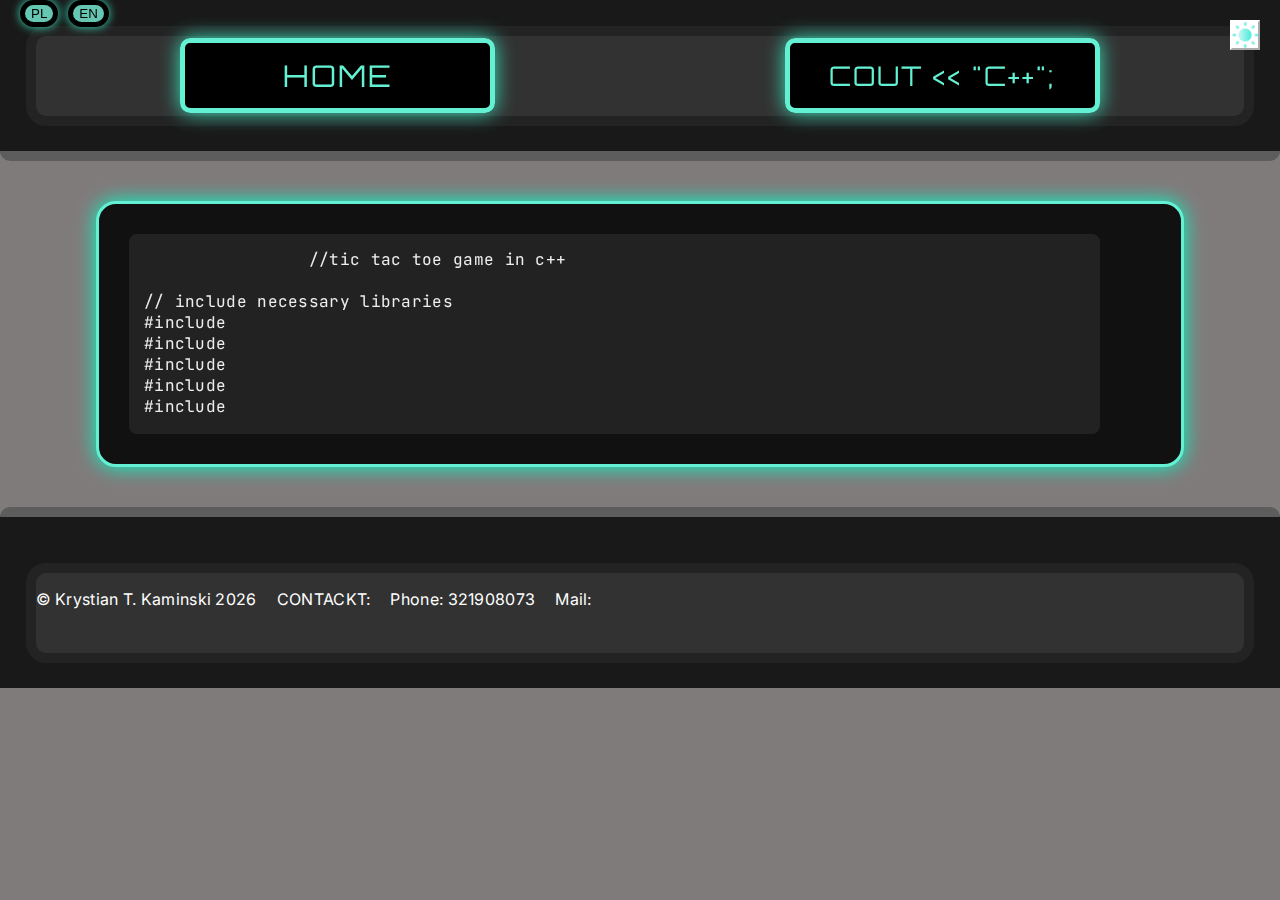
<file: Tic_Tac_Toe.html>
<!DOCTYPE html>
<html lang="pl">
<head>
    <meta charset="UTF-8" />
    <meta name="viewport" content="width=device-width, initial-scale=1" />
    <title>Tic-tac-toe</title>
    <link rel="stylesheet" href="style.css" />
</head>
<meta name="description" content="Put your description here.">
<body>
    <header class="head_foot">

        <div id="lang_butns">
            <button class="lang" id="btn_pl">PL</button>
            <button class="lang" id="btn_en">EN</button>
        </div>

        <button id="setting"></button>
        <nav id="menu">
            <a href="index.html">
                <div id="div_home">
                    <p data-text="home">HOME</p>
                </div> 
            <a href="cpp.html">
                <div id="div_cpp">
                  <p data-text="cpp">cout &lt;&lt; "C++";</p>
                </div>
            </a>
        </nav>
    </header>
    </div>

    <div id="text_code">
        <div id="code_area">
            <pre class="code_block" style="text-align: left; margin: 0;">
                //tic tac toe game in c++

// include necessary libraries
#include <iostream>
#include <conio.h>
#include <windows.h>
#include <thread>
#include <chrono>

// use standard namespace puts std:: before standard functions
using namespace std;

bool game = true;
// create the board
char board[3][5] = {
    {' ', '|', ' ', '|', ' '},
    {' ', '|', ' ', '|', ' '},
    {' ', '|', ' ', '|', ' '}
};

// generate the board
void Board(int Row, int Coloumn, char bottom[14]) {

	// clear the console
    system("cls");

	// print the board
    for (int i = 0; i < 3; i++) {
        cout << endl;

		// check if the current position is the selected one
        for (int k = 0; k < 5; k++) {
            if (k == Coloumn && i == Row) {
				// highlight the selected position
                cout << "[" << board[i][k] << "]";
            }
            else {
				// print the board normally
                cout << " " << board[i][k] << " ";
            }
        }
        cout << endl;
        if (i == 2) {
            continue;
        }
		else { // print the border lines
            for (int j = 0; j < 15; j++) {
                cout << bottom[j];
            }
        }
    }
}
// funktion check for a win condition (AI generated)
bool Win() {
    for (int i = 0; i < 3; i++) {
        if (board[i][0] != ' ' && board[i][0] == board[i][2] && board[i][2] == board[i][4])
            return true;

        if (board[0][i * 2] != ' ' && board[0][i * 2] == board[1][i * 2] && board[1][i * 2] == board[2][i * 2])
            return true;
    }

    if (board[0][0] != ' ' && board[0][0] == board[1][2] && board[1][2] == board[2][4])
        return true;

    if (board[0][4] != ' ' && board[0][4] == board[1][2] && board[1][2] == board[2][0])
        return true;

    return false;
}
// funktion check for a draw condition
bool Draw() {
	// check if all positions are filled and no win condition is met (return false)
    for (int i = 0; i < 3; i++) {
        for (int k = 0; k < 5; k += 2) {
            if (board[i][k] == ' ')
                return false;
        }
    }
	// else return true (draw)
    return true;
}
// funktion to ask the player if they want to play again
void Again() {
    system("cls");
    char awnser;
	// ask the player if they want to play again and print the board
    cout << "DO YOU WANT TO PLAY AGAIN? (Y/N): ";

    awnser = _getch();

    if (awnser == 'Y' || awnser == 'y') {
        for (int i = 0; i < 3; i++) {
            for (int k = 0; k < 5; k++) {
                if (k % 2 == 0) {
                    board[i][k] = ' ';
                }
            }
        }
    }
    else {
        exit(0);
    }
}

int main() {
    // Initialization of variables, board, and scores
    char bottom[15] = { '-', '-', '-', '-', '-', '-', '-', '-', '-', '-', '-', '-', '-', '-', '-' };
    int row = 0;
    int coloumn = 0;
    char player = 'X';
    int scoreX = 0, scoreO = 0;
    bool gameOver = false;

    // Main game loop, runs while game == true
    while (game) {
        // If the game is over, wait a moment and ask for a replay
        if (gameOver) {
            std::this_thread::sleep_for(std::chrono::seconds(2));
            Again();

            // Reset cursor position and player after a new game
            row = 0;
            coloumn = 0;
            player = 'X';
            gameOver = false;
        }

        // Draw the board and display current score and player's turn
        Board(row, coloumn, bottom);
        cout << "\n\nSCORE: (X) " << scoreX << " - (O) " << scoreO << endl;
        cout << "NOW MOVES: " << player << endl;

        // Read control key (arrows, space, enter, ESC)
        unsigned char key = _getch();

        // Handle cursor moves (arrow keys)
        if (key == 224) {
            key = _getch();

            switch (key) {
            case 75: // left
                coloumn -= 2;
                if (coloumn < 0) coloumn = 4;
                break;
            case 77: // right
                coloumn += 2;
                if (coloumn > 4) coloumn = 0;
                break;
            case 72: // up
                row--;
                if (row < 0) row = 2;
                break;
            case 80: // down
                row++;
                if (row > 2) row = 0;
                break;
            }
        }
        // Handle field selection (enter or space)
        else if (key == 13 || key == 32) {
            // If the field is empty, make a move
            if (board[row][coloumn] == ' ') {
                board[row][coloumn] = player;

                // Check for a win
                if (Win()) {
                    Board(row, coloumn, bottom);
                    if (player == 'X') {
                        scoreX++;
                    }
                    else {
                        scoreO++;
                    }
                    cout << "\n\n " << player << " WINS" << endl;
                    gameOver = true;
                }
                // Check for a draw
                else if (Draw()) {
                    Board(row, coloumn, bottom);
                    cout << "\n\nDRAW" << endl;
                    gameOver = true;
                }

                // Switch player if the game continues
                if (!gameOver) {
                    if (player == 'X') {
                        player = 'O';
                    }
                    else {
                        player = 'X';
                    }
                }
            }
        }
        // Exit game on ESC key press
        else if (key == 27) {
            break;
        }
    }
    return 0;
}

            </pre>
        </div>
    </div>

    <footer class="head_foot">
        <nav id="footer_menu">
            <p>&copy; Krystian T. Kaminski 2026</p>
            <p>CONTACKT: </p>
            <p>Phone: 321908073</p>
            <p>Mail: </p>
        </nav>
      </footer>
      
    <script src="script.js"></script>
</body>
</html>
</file>
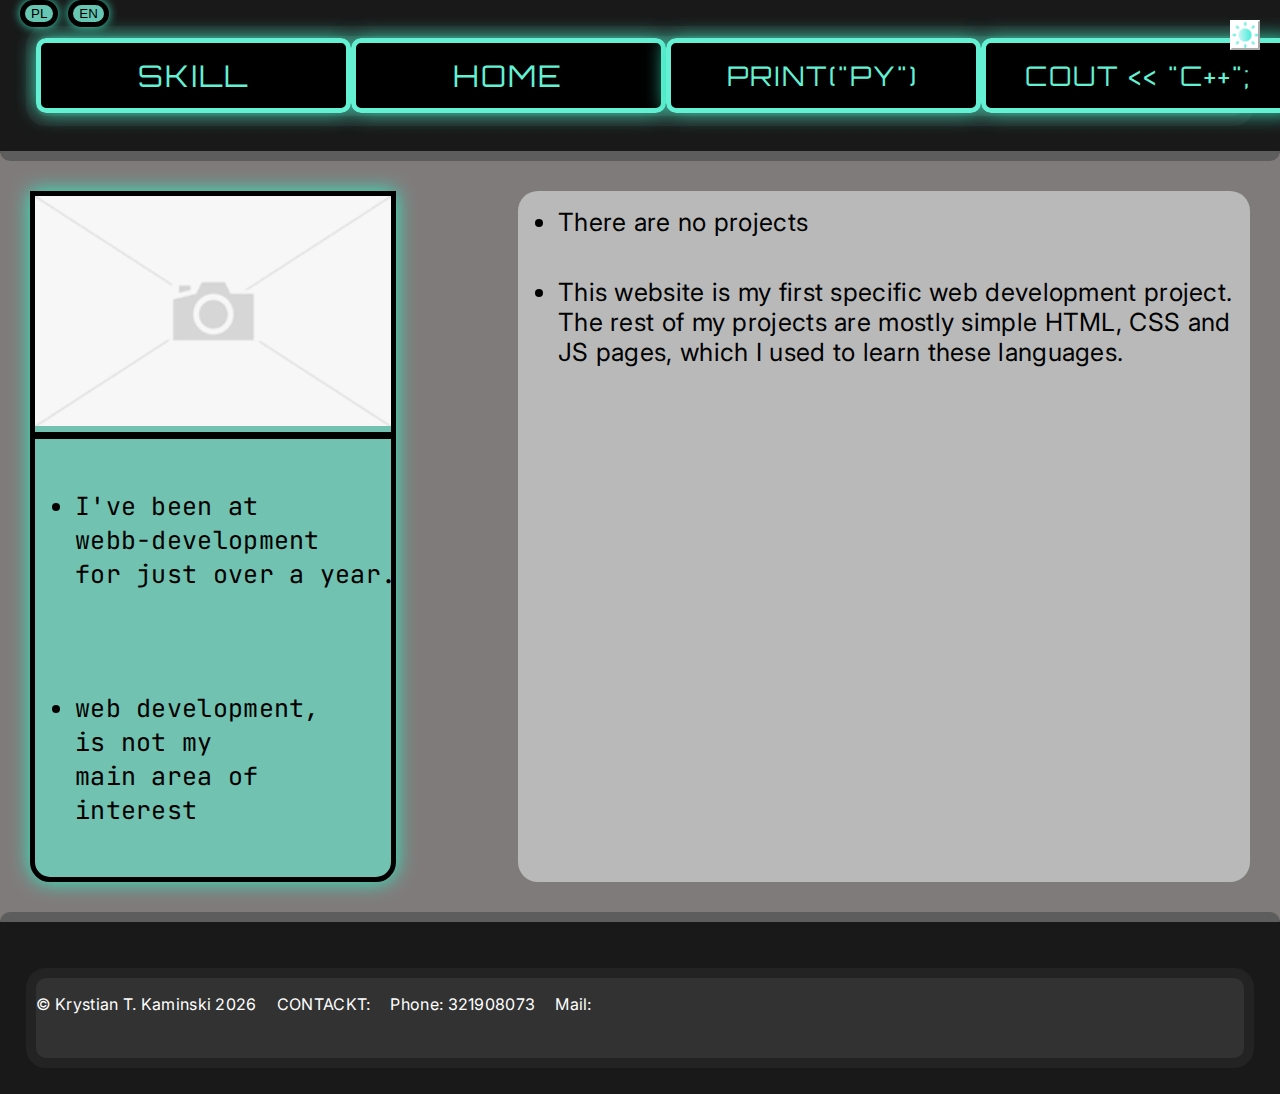
<file: webb.html>
<!DOCTYPE html>
<html lang="pl">
<head>
  <meta charset="UTF-8" />
  <meta name="viewport" content="width=device-width, initial-scale=1" />
  <title>Web Development</title>
  <link rel="stylesheet" href="style.css" />
</head>
<meta name="description" content="Put your description here.">
<body>
  <header class="head_foot">

    <div id="lang_butns">
        <button class="lang" id="btn_pl">PL</button>
        <button class="lang" id="btn_en">EN</button>
    </div>

    <button id="setting"></button>
    <nav id="menu">
      <a href="skill.html">
        <div id="div_skill">
          <p>SKILL</p>
        </div>
      </a>
      <a href="index.html">
        <div id="div_home">
          <p data-text="home">HOME</p>
        </div>
      </a>
      <a href="py.html">
        <div id="div_py">
          <p data-text="py">print("PY")</p>
        </div>
      </a>
      <a href="cpp.html">
        <div id="div_cpp">
          <p data-text="cpp">cout &lt;&lt; "C++";</p>
        </div>
      </a>
    </nav>
    
  </header>

  <div class="container">
    <nav id="info">
      <img src="img/progil.png" alt="" />
      <div id="info_list">
        <ul id="info_li">
            <li>
                <pre data-text="webb_1">
Pracuję w
webb-development
od nieco ponad roku.

                </pre>
            </li>
            <li>
                <pre data-text="webb_2">
tworzenie stron internetowych
nie jest moim
głównym
obszarem
zainteresowań
                </pre>
            </li>
        </ul>
      </div>
    </nav>

    <div id="text">
      <ul class="info_text">
        <li class="webb" data-text="webb">Nie ma żadnych projektów</li>
        <li class="webb" data-text="webb_info"><pre>
Ta strona internetowa to mój pierwszy konkretny
projekt webowy.
Pozostałe moje projekty to głównie proste
strony HTML, CSS i JS, których używałem do 
nauki tych języków.
        </pre></li>
      </ul>
    </div>
  </div>

  <footer class="head_foot">
    <nav id="footer_menu">
        <p>&copy; Krystian T. Kaminski 2026</p>
        <p>CONTACKT: </p>
        <p>Phone: 321908073</p>
        <p>Mail: </p>
    </nav>
  </footer>

  <script src="script.js"></script>
  <script src="lang.js"></script>
</body>
</html>
</file>
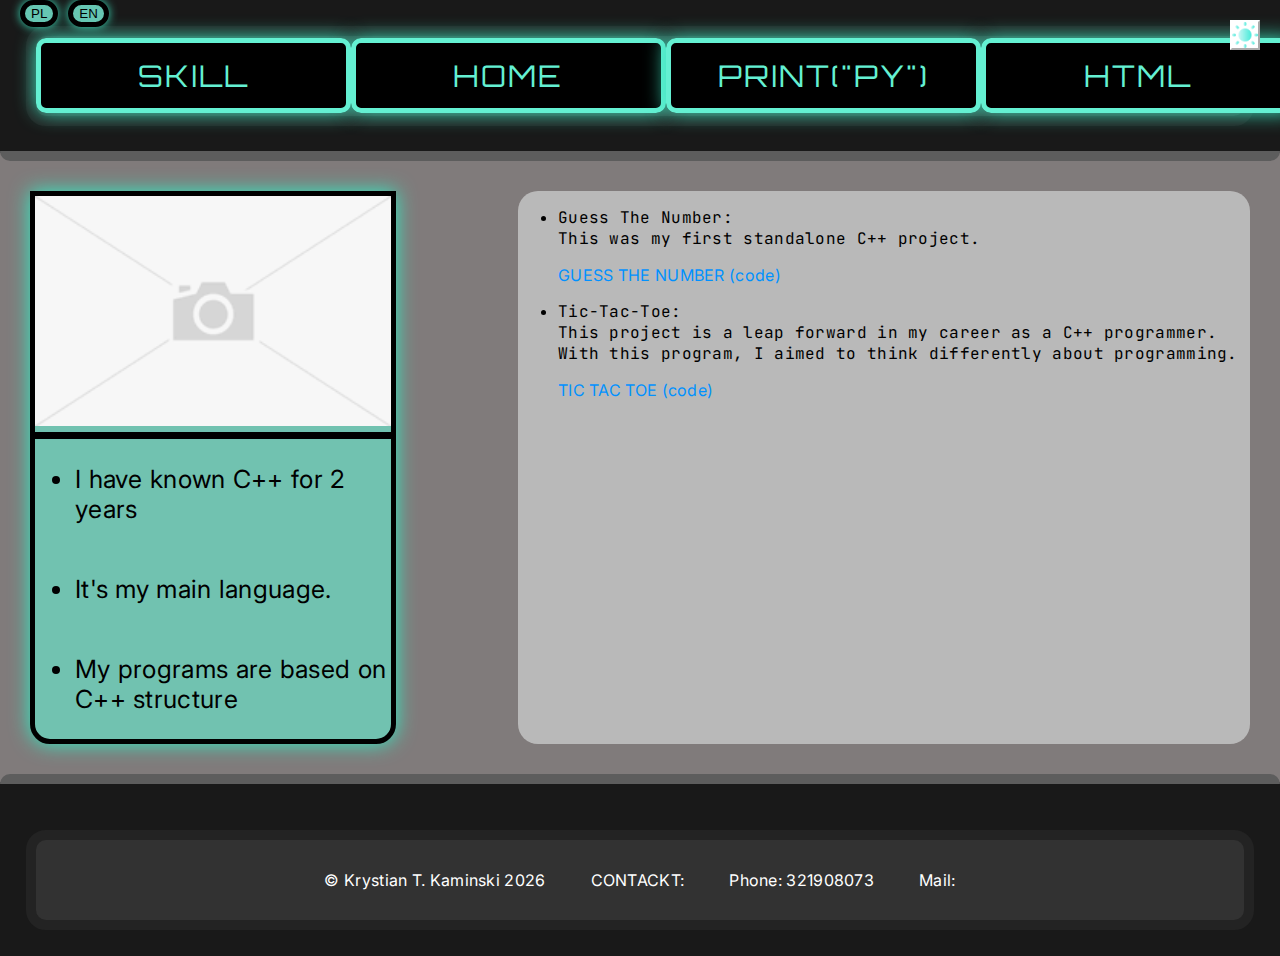
<file: portfolio/cpp.html>
<!DOCTYPE html>
<html lang="pl">
<head>
    <meta charset="UTF-8" />
    <meta name="viewport" content="width=device-width, initial-scale=1" />
    <title>C++ Projects</title>
    <link rel="stylesheet" href="text.css" />
    <link rel="stylesheet" href="global.css"/>
    <link rel="stylesheet" href="menu.css"/>
    <link rel="stylesheet" href="settings.css"/>
    <link rel="stylesheet" href="effect.css"/>
    <link rel="stylesheet" href="skill.css"/>
</head>
<meta name="description" content="Put your description here.">
<body>
    <header class="head_foot">

        <div id="lang_butns">
            <button class="lang" id="btn_pl">PL</button>
            <button class="lang" id="btn_en">EN</button>
        </div>

        <button id="setting"></button>
        <nav id="menu">
            <a href="skill.html">
                <div id="div_skill">
                  <p>SKILL</p>
                </div>
              </a>
            <a href="index.html">
                <div id="div_home">
                    <p data-text="home">HOME</p>
                </div> 
            </a>
            <a href="py.html">
                <div id="div_py">
                    <p data-text="py">print("PY")</p>
                </div>
            </a>
            <a href="webb.html">
                <div id="div_webb">
                    <p data-text="html">HTML</p>
                </div> 
            </a>
        </nav>
    </header>
    
    <div class="container">
        <nav id="info">
            <img src="img/progil.png" alt="" />
            <div id="info_list">
                <nav class="align_info">
                    <ul id="info_li">
                        <li data-text="cpp_experience">Znam jezyk C++ od 2 lat</li>
                        <li data-text="main_language">To jest moj glowny jezyk.</li>
                        <li data-text="program_structure">Moje programy bazuja na strukturze C++</li>
                    </ul>
                </nav>
            </div>
        </nav>

        <div id="text">
            <ul class="info_text">
                <li>
                    <pre data-text="guess_the_number">
Guess The Number:
    To był mój pierwszy samodzielny projekt w C++.
                    </pre>
                <a href="Guess_the_number.html" data-text="guess_the_number_link">GUESS THE NUMBER  (kod)</a>
                </li>
                <li>
                    <pre data-text="tic_tac_toe">
Kółko i krzyżyk:
    Ten projekt to krok naprzód w mojej karierze programisty C++.
    Dzięki temu programowi chciałem inaczej spojrzeć na programowanie.
                    </pre>
                <a href="Tic_Tac_Toe.html" data-text="tic_tac_toe_link">Kółko i krzyżyk (kod)</a>
                </li>
            </ul>
        </div>
    </div>

    <footer class="head_foot">
        <nav id="footer_menu">
            <p>&copy; Krystian T. Kaminski 2026</p>
            <p>CONTACKT: </p>
            <p>Phone: 321908073</p>
            <p>Mail: </p>
        </nav>
      </footer>

    <script src="script.js"></script>
    <script src="lang.js"></script>
</body>
</html>
</file>
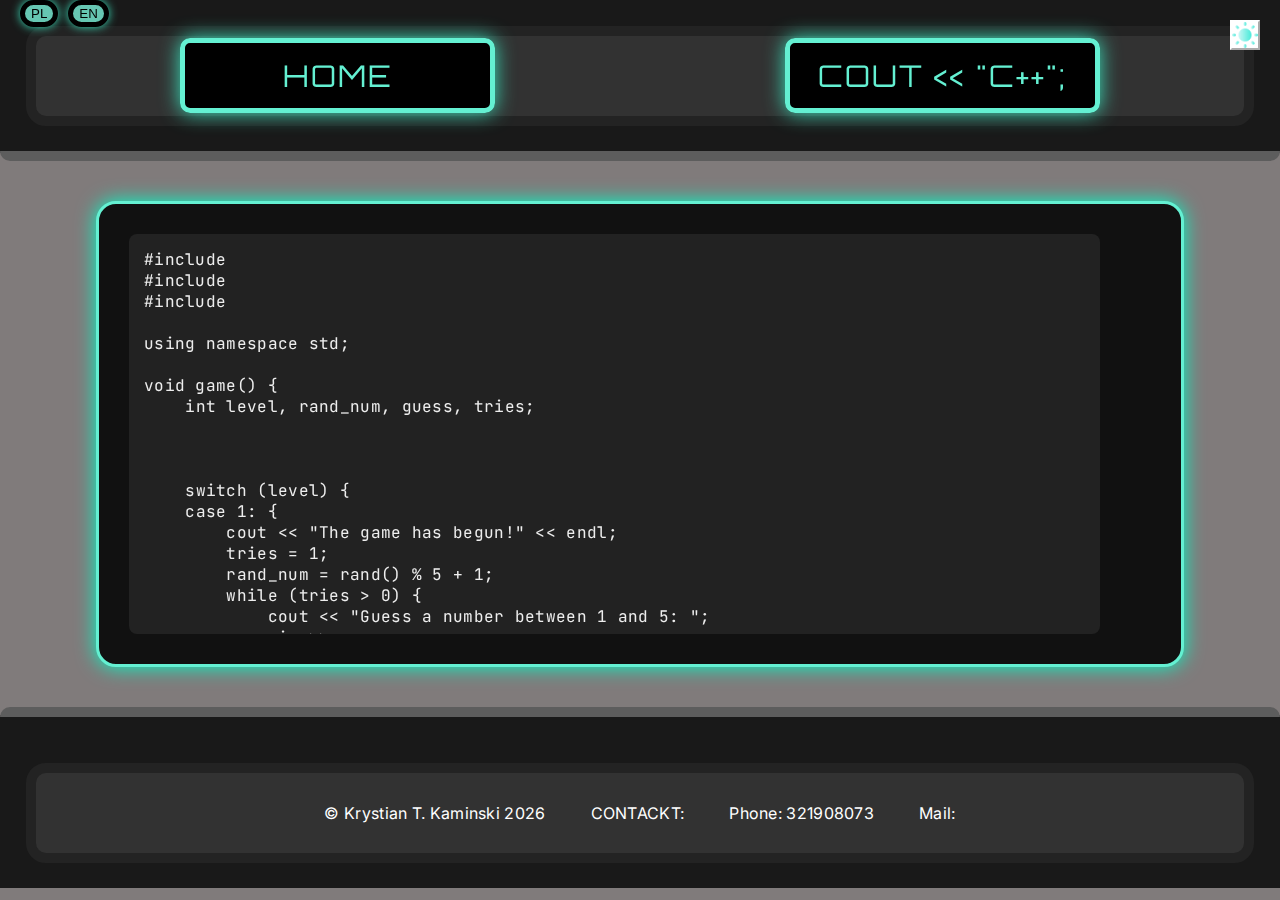
<file: portfolio/Guess_the_number.html>
<!DOCTYPE html>
<html lang="pl">
<head>
    <meta charset="UTF-8" />
    <meta name="viewport" content="width=device-width, initial-scale=1" />
    <title>Guess-The-Number</title>
    <link rel="stylesheet" href="text.css" />
    <link rel="stylesheet" href="global.css"/>
    <link rel="stylesheet" href="menu.css"/>
    <link rel="stylesheet" href="settings.css"/>
    <link rel="stylesheet" href="effect.css"/>
    <link rel="stylesheet" href="skill.css"/>
</head>
<meta name="description" content="Put your description here.">
<body>
    <header class="head_foot">

        <div id="lang_butns">
            <button class="lang" id="btn_pl">PL</button>
            <button class="lang" id="btn_en">EN</button>
        </div>

        <button id="setting"></button>
        <nav id="menu">
            <a href="index.html">
                <div id="div_home">
                    <p data-text="home">HOME</p>
                </div> 
            </a>
            <a href="cpp.html">
                <div id="div_cpp">
                  <p data-text="cpp">cout &lt;&lt; "C++";</p>
                </div>
              </a>
        </nav>
    </header>
    </div>

    <div id="text_code">
        <div id="code_area">
            <pre class="code_block" style="text-align: left; margin: 0;">
#include <iostream>
#include <cstdlib>
#include <ctime>

using namespace std;

void game() {
    int level, rand_num, guess, tries;

    

    switch (level) {
    case 1: {
        cout << "The game has begun!" << endl;
        tries = 1;
        rand_num = rand() % 5 + 1;
        while (tries > 0) {
            cout << "Guess a number between 1 and 5: ";
            cin >> guess;

            if (guess == rand_num) {
                cout << "You win!" << endl;
                break;
            }
            else {
                tries--;
                cout << "Wrong, try again." << endl;
                cout << "You have " << tries << " tries left." << endl;
            }
        }
        if (tries == 0) {
            cout << "You lose. The number was " << rand_num << "." << endl;
        }
        break;
    }
    case 2: {
        cout << "The game has begun!" << endl;
        tries = 3;
        rand_num = rand() % 10 + 1;
        while (tries > 0) {
            cout << "Guess a number between 1 and 10: ";
            cin >> guess;
            if (guess == rand_num) {
                cout << "You win!" << endl;
                break;
            }
            else {
                tries--;
                cout << "Wrong, try again." << endl;
                cout << "You have " << tries << " tries left." << endl;
                if (guess > rand_num)
                    cout << "The number is lower." << endl;
                else
                    cout << "The number is higher." << endl;
            }
        }
        if (tries == 0) {
            cout << "You lose. The number was " << rand_num << "." << endl;
        }
        break;
    }
    case 3: {
        cout << "The game has begun!" << endl;
        tries = 5;
        rand_num = rand() % 20 + 1;
        while (tries > 0) {
            cout << "Guess a number between 1 and 20: ";
            cin >> guess;
            if (guess == rand_num) {
                cout << "You win!" << endl;
                break;
            }
            else {
                tries--;
                cout << "Wrong, try again." << endl;
                cout << "You have " << tries << " tries left." << endl;
                if (guess > rand_num)
                    cout << "The number is lower." << endl;
                else
                    cout << "The number is higher." << endl;
            }
        }
        if (tries == 0) {
            cout << "You lose. The number was " << rand_num << "." << endl;
        }
        break;
    }

    default:
        cout << "Invalid difficulty level!" << endl;
        break;
    }
}
void game_2() {
    int level, rand_num, guess_1, guess_2, tries;
    char nickname;
    char again;
    string player_1, player_2;

    cout << "Do you want a nickname? (y/n): ";
    cin >> nickname;

    if (nickname == 'y' || nickname == 'Y') {
        cout << "Player 1 name: ";
        cin >> player_1;
        cout << "Player 2 name: ";
        cin >> player_2;
    }
    else {
        player_1 = "Player1";
        player_2 = "Player2";
    }

    cout << "Choose a difficulty (1 - Medium, 2 - Hard): ";
    cin >> level;

    if (level == 1) {
        tries = 5;
        rand_num = rand() % 10 + 1;
    }
    else if (level == 2) {
        tries = 8;
        rand_num = rand() % 20 + 1;
    }
    else {
        cout << "Invalid level.\n";
        return;
    }
    while (tries > 0) {
        cout << player_1 << ", guess: ";
        cin >> guess_1;
        cout << player_2 << ", guess: ";
        cin >> guess_2;

        if (guess_1 == rand_num) {
            cout << player_1 << " wins! The number was " << rand_num << endl;
            return;
        }
        else if (guess_2 == rand_num) {
            cout << player_2 << " wins! The number was " << rand_num << endl;
            return;
        }
        else {
            tries--;
            cout << "Wrong guesses! You have " << tries << " tries left.\n";
        }
    }

    cout << "You both lose! The number was " << rand_num << ".\n";

    cout << "Do you want to play again? (y/n): ";
    cin >> again;
    if (again == 'y' || again == 'Y') {
        game_2();
    }
}
void beginning() {
    while (true) {
        cout << "\nChoose number of players (1 / 2 or q to quit): ";
        char player_num;
        cin >> player_num;

        if (player_num == '1') {
            cout << "You chose 1 Player mode." << endl;
            game();
        }
        else if (player_num == '2') {
            cout << "You chose 2 Players mode." << endl;
            game_2();
        }
        else if (player_num == 'q' || player_num == 'Q') {
            cout << "Exiting game..." << endl;
            break;
        }
        else {
            cout << "Invalid choice. Try again." << endl;
        }
    }
}
int main() {
    char start;
    srand(time(0));

    cout << "WELCOME TO Guess The Number!" << " (1.0)" << endl;
    cout << "Do you want to play? (y/n): ";
    cin >> start;

    if (start == 'y' || start == 'Y') {
        beginning();
    }
    else if (start == 'n' || start == 'N') {
        cout << "Goodbye!" << endl;
        return 0;
    }
    else {
        cout << "Invalid input. Exiting..." << endl;
    }
    return 0;
}
            </pre>
        </div>
    </div>

    <footer class="head_foot">
        <nav id="footer_menu">
            <p>&copy; Krystian T. Kaminski 2026</p>
            <p>CONTACKT: </p>
            <p>Phone: 321908073</p>
            <p>Mail: </p>
        </nav>
      </footer>
      
    <script src="script.js"></script>
</body>
</html>
</file>
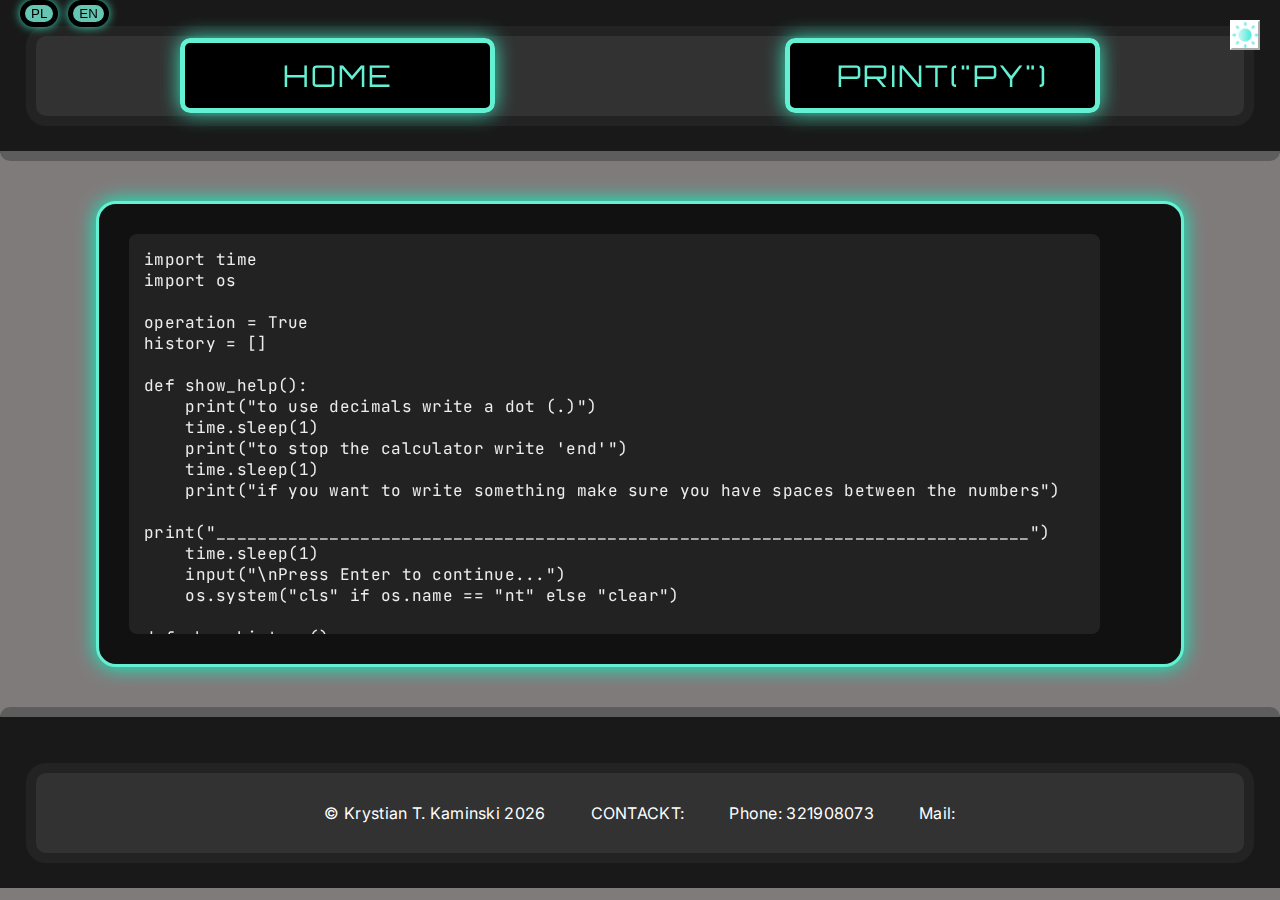
<file: portfolio/kalkulator.html>
<!DOCTYPE html>
<html lang="pl">
<head>
    <meta charset="UTF-8" />
    <meta name="viewport" content="width=device-width, initial-scale=1" />
    <title>Calculator</title>
    <link rel="stylesheet" href="text.css" />
    <link rel="stylesheet" href="global.css"/>
    <link rel="stylesheet" href="menu.css"/>
    <link rel="stylesheet" href="settings.css"/>
    <link rel="stylesheet" href="effect.css"/>
    <link rel="stylesheet" href="skill.css"/>
</head>
<meta name="description" content="Put your description here.">
<body>
    <header class="head_foot">

        <div id="lang_butns">
            <button class="lang" id="btn_pl">PL</button>
            <button class="lang" id="btn_en">EN</button>
        </div>

        <button id="setting"></button>
        <nav id="menu">
            <a href="index.html">
                <div id="div_home">
                    <p data-text="home">HOME</p>
                </div> 
            </a>
            <a href="py.html">
                <div id="div_py">
                    <p data-text="py">print("PY")</p>
                </div>
            </a>
        </nav>
    </header>
    </div>

    <div id="text_code">
        <div id="code_area">
            <pre class="code_block" style="text-align: left; margin: 0;">
import time
import os

operation = True
history = []

def show_help():
    print("to use decimals write a dot (.)")
    time.sleep(1)
    print("to stop the calculator write 'end'")
    time.sleep(1)
    print("if you want to write something make sure you have spaces between the numbers")
    print("_______________________________________________________________________________")
    time.sleep(1)
    input("\nPress Enter to continue...")
    os.system("cls" if os.name == "nt" else "clear")

def show_history():
    if not history:
        print("No calculations yet.")
    else:
        print("---- Calculation History ----")
        for item in history:
            print(item)
    input("\nPress Enter to continue...")
    os.system("cls" if os.name == "nt" else "clear")

def exit_calculator():
    global operation
    print("Calculator closed")
    print("_________________")
    operation = False

while operation:

    print("Calculator!")
    print("write format: num (+,-,*,/) num")
    print("(if you want some information write help)")

    user_input = input(">  ").strip()

    # Help system
    if user_input.lower() == "help":
        show_help()
        continue
    elif user_input.lower() == "history":
        show_history()
        continue
    elif user_input.lower() == "end":
        exit_calculator()
        break

    # Main calculation
    try:
        
            parts = user_input.split()
            first_num = float(parts[0])
            operator = parts[1]
            second_num = float(parts[2])
            if len(parts) == 2 and parts[1].lower() == "!":
                operator = parts[1]
                second_num = 1

    except (ValueError, IndexError):
        print("_________________")
        print("Invalid operation")
        print("_________________")
        time.sleep(2)
        os.system("cls" if os.name == "nt" else "clear")
        continue

    # Match operator
    match operator:
        case "+":
            result = first_num + second_num
        case "-":
            result = first_num - second_num
        case "*":
            result = first_num * second_num
        case "/":
            if second_num != 0:
                result = first_num / second_num
            else:
                result = "Error: Division by zero"
        case "!":
            while first_num > 1:
                first_num *= first_num - 1
                first_num -= 1
        case _:
            result = "Invalid operator"

    # Add to history
    history.append(f"{first_num} {operator} {second_num} = {result}")

    # Show result
    print("________________________")
    print("Result:", result)
    print("________________________")

    # Option for chained calculation
    while isinstance(result, (int, float)):
        chain_input = input(">  ").strip()
        if chain_input == "":
            break
        try:
            parts = chain_input.split()
            operator_2 = parts[0]
            third_num = float(parts[1])
        except (ValueError, IndexError):
            print ("ended the calculation")
            time.sleep(2)
            os.system("cls" if os.name == "nt" else "clear")
            print ("ended the calculation")
            continue
            

        match operator_2:
            case "+":
                result += third_num
            case "-":
                result -= third_num
            case "*":
                result *= third_num
            case "/":
                if third_num != 0:
                    result /= third_num
                else:
                    print("_______________________")
                    print("Error: Division by zero")
                    print("_______________________")
                    break
            case _:
                print("________________")
                print("Invalid operator")
                print("________________")
                continue

        # Add chained result to history
        history.append(f"{operator_2} {third_num} => {result}")

        print("_______________________")
        print("Current result:", result)
        print("_______________________")

    # Wait and clear screen
    time.sleep(2)
    os.system("cls" if os.name == "nt" else "clear")

            </pre>
        </div>
    </div>

    <footer class="head_foot">
        <nav id="footer_menu">
            <p>&copy; Krystian T. Kaminski 2026</p>
            <p>CONTACKT: </p>
            <p>Phone: 321908073</p>
            <p>Mail: </p>
        </nav>
      </footer>
      
    <script src="script.js"></script>
</body>
</html>
</file>
<file: style.css>
@import url('https://fonts.googleapis.com/css2?family=Orbitron:wght@400;600;800&family=JetBrains+Mono:wght@400;600&family=Inter:wght@300;400;600&display=swap');

/* ==================================================
   GLOBAL / RESET
================================================== */

* {
    box-sizing: border-box;
    transition: 1s;
}

body {
    margin: 0;
    padding: 0;
    background-color: rgb(128, 123, 123);
    font-family: 'Inter', sans-serif;
    letter-spacing: 0.3px;
}

/* global fonts */

.code_block,
#text_code,
pre {
    font-family: 'JetBrains Mono', monospace;
}

#menu div p {
    font-family: 'Orbitron', sans-serif;
}

/* ==================================================
   LINKS
================================================== */

a {
    text-decoration: none;
    color: #0091ff;
}

/* ==================================================
   SETTINGS / LANGUAGE BUTTONS
================================================== */

#setting {
    position: absolute;
    top: 20px;
    right: 20px;
    z-index: 1000;
    width: 30px;
    height: 30px;
    cursor: pointer;
    background-color: white;
    background-image: url(img/lightmodes.png);
    background-size: cover;
    background-position: center;
    color-scheme: dark;
}

#lang_butns {
    position: absolute;
    top: 0;
    left: 20px;
    z-index: 1000;
    display: flex;
    gap: 10px;
}

.lang {
    border-radius: 15px;
    background-color: #66c6b2;
    border: 5px solid black;
    box-shadow: 0 0 10px rgb(58, 227, 190);
    cursor: pointer;
}

/* ==================================================
   HEADER / FOOTER
================================================== */

.head_foot {
    background-color: rgb(25, 25, 25);
    color: white;
    padding: 2%;
}

header {
    border-bottom: 10px solid rgb(93, 93, 93);
    border-radius: 0 0 10px 10px;
}

footer {
    border-top: 10px solid rgb(93, 93, 93);
    border-radius: 10px 10px 0 0;
}

/* ==================================================
   MENU
================================================== */

#menu {
    width: 100%;
    height: 100px;
    display: flex;
    align-items: center;
    justify-content: space-around;
    background-color: rgb(50, 50, 50);
    border: 10px solid rgb(35, 35, 35);
    border-radius: 20px;
}

#menu div {
    background-color: rgb(25, 25, 25);
    border-radius: 10px;
    box-shadow: 0 0 20px rgb(58, 227, 190);
}

#menu div p {
    display: flex;
    align-items: center;
    justify-content: center;
    border: 5px solid #64f0d2;
    color: #64f0d2;
    font-size: 30px;
    width: 35vh;
    height: 75px;
    background-color: black;
    cursor: pointer;
    position: relative;
    overflow: hidden;
    border-radius: 10px;
    letter-spacing: 2px;
    text-transform: uppercase;
}

/* ==================================================
   FOOTER MENU
================================================== */

#footer_menu {
    width: 100%;
    height: 100px;
    display: flex;  
    gap: 20px;
    background-color: rgb(50, 50, 50);
    border: 10px solid rgb(35, 35, 35);
    border-radius: 20px;
    margin-top: 20px;
}

#footer_menu div {
    margin-left: 20px;
}

/* ==================================================
   LAYOUT / CONTAINERS
================================================== */

.container,
#skill_container {
    display: flex;
    justify-content: space-between;
    margin: 30px;
}

/* ==================================================
   TEXT / CONTENT
================================================== */

#text {
    background-color: rgb(185, 185, 185);
    width: 60%;
    border-radius: 20px;
}

#text_code {
    width: 85%;
    margin: 40px auto;
    padding: 30px;
    background: #111;
    border: 3px solid #64f0d2;
    border-radius: 20px;
    color: white;
    box-shadow: 0 0 20px rgb(0, 255, 200);
}

#info_text {
    display: grid;
    font-size: 25px;
    gap: 25px;
}

/* code blocks */

.code_block {
    width: 95%;
    max-height: 200px;
    overflow-y: auto;
    background-color: #222;
    color: #eee;
    padding: 15px;
    border-radius: 8px;
    white-space: pre-wrap;
    scrollbar-width: none;
    -ms-overflow-style: none;
}

.code_block::-webkit-scrollbar {
    display: none;
}

/* ==================================================
   INFO PANEL
================================================== */

#info {
    background-color: #71c2b0;
    width: 30%;
    border: 5px solid black;
    box-shadow: 0 0 20px rgb(48, 239, 197);
    font-size: 25px;
    border-radius: 0 0 20px 20px;
}

#info img {
    width: 100%;
}

#info_list {
    border-top: 7px solid black;
}

#info_li {
    display: flex;
    flex-direction: column;
    gap: 50px;
}

/* ==================================================
   BUTTONS (PY / CPP / WEBB)
================================================== */

#div_py,
#div_cpp,
#div_webb {
    position: relative;
}

#div_py p,
#div_cpp p,
#div_webb p {
    color: white;
    font-size: 27px !important;
    transition: opacity 0.5s ease;
    z-index: 2;
}

/* background gifs */

#div_py::before,
#div_cpp::before,
#div_webb::before {
    content: "";
    position: absolute;
    inset: 0;
    background-size: cover;
    background-position: center;
    opacity: 0;
    transition: opacity 0.5s ease-in-out;
    z-index: 1;
}

#div_py::before {
    background-image: url(img/py_gif.gif);
    border: 5px solid white;
    border-radius: 10px;
}

#div_cpp::before {
    background-image: url(img/cpp_gif.gif);
    border: 5px solid white;
    border-radius: 10px;
}

#div_webb::before {
    background-image: url(img/html_gif.gif);
    border: 5px solid white;
    border-radius: 10px;
}

/* active state */

#div_py.active::before,
#div_cpp.active::before,
#div_webb.active::before {
    opacity: 1;
}

#div_py.active p,
#div_cpp.active p,
#div_webb.active p {
    opacity: 0;
}

/* ==================================================
   SKILLS / PROGRESS BARS
================================================== */

.dev-progress {
    display: none;
    opacity: 0;
}

.dev-progress.active {
    display: block;
    opacity: 1;
}

.skill-btn {
    padding: 10px 25px;
    margin: 10px;
    border-radius: 12px;
    border: 2px solid #64f0d2;
    background: black;
    color: #64f0d2;
    cursor: pointer;
    font-family: Orbitron;
    font-size: 18px;
    transition: 1s;
}

.skill-btn.active {
    background: #64f0d2;
    color: black;
    box-shadow: 0 0 15px #64f0d2;
}


.dev-progress {
    width: 80%;
    margin: 40px auto;
    padding: 35px;
    background: #111;
    border: 4px solid #64f0d2;
    border-radius: 20px;
    color: white;
    box-shadow: 0 0 15px rgba(100, 240, 210, 0.4);
    opacity: 0;
    transition: 1s;
}

.dev-progress h2 {
    text-align: center;
    margin-bottom: 20px;
    color: #64f0d2;
    font-size: 26px;
}

.skill {
    display: grid;
    grid-template-columns: 1fr 2fr auto;
    align-items: center;
    gap: 10px;
    margin: 12px 0;
    font-size: 16px;
}

.skill progress,
.level-bar progress {
    width: 100%;
    height: 18px;
    border-radius: 20px;
    border: 2px solid #64f0d2;
    background: black;
}

/* chrome / edge */

.skill progress::-webkit-progress-bar,
.level-bar progress::-webkit-progress-bar {
    background: black;
    border-radius: 20px;
}

.skill progress::-webkit-progress-value,
.level-bar progress::-webkit-progress-value {
    background: linear-gradient(90deg, #64f0d2, #00ff99);
    border-radius: 20px;
    box-shadow: 0 0 8px #64f0d2;
}

/* firefox */

.skill progress::-moz-progress-bar,
.level-bar progress::-moz-progress-bar {
    background: linear-gradient(90deg, #64f0d2, #00ff99);
    border-radius: 20px;
}

.level-bar {
    width: 60%;
    margin: 20px auto;
    display: flex;
    align-items: center;
    gap: 10px;
    color: white;
}

/* ==================================================
   GLITCH EFFECT
================================================== */

#menu div.glitch {
    animation: glitch-div 0.12s infinite;
    box-shadow: -3px 0 rgb(55, 255, 0),
                3px 0 rgb(255, 0, 0);
}

@keyframes glitch-div {
    0% { transform: translate(0, 0); }
    20% { transform: translate(-15px, 2px); }
    40% { transform: translate(10px, -1px); }
    60% { transform: translate(0, -4px); }
    80% { transform: translate(25px, 4px); }
    100% { transform: translate(0, 0); }
}

#menu div.glitch p {
    animation: glitch-text 1s infinite;
    text-shadow: -2px 0 rgb(255, 0, 234),
                 2px 0 rgb(23, 189, 8);
}

@keyframes glitch-text {
    0% { transform: translate(0, 0); }
    30% { transform: translate(-20px, 1px); }
    60% { transform: translate(30px, 1px); }
    100% { transform: translate(0, 0); }
}

/* ==================================================
   LIGHT MODE
================================================== */

body.light-mode {
    background-color: #bcbcbc;
    color: #222;
}

body.light-mode #setting {
    background-image: url(img/lightmodes.png);
    background-color: black;
}

/* header / footer */

body.light-mode header,
body.light-mode footer {
    background-color: #e0e0e0;
    color: #333;
    border-color: #ccc;
}

/* menu */

body.light-mode #menu {
    background-color: #fff;
    border-color: #bbb;
}

body.light-mode #menu div p {
    background-color: #e9e9e9;
    color: rgb(100, 240, 210);
    border-color: #888;
}

/* text */

body.light-mode #text {
    background-color: #fff;
    color: #000;
}

/* footer menu */

body.light-mode #footer_menu {
    background-color: #fff;
    border-color: #8c8c8c;
    color: #000;
}

/* light gifs */

body.light-mode #div_py::before {
    background-image: url(img/light_py_gif.gif);
    border-color: #888;
    background-color: white;
}

body.light-mode #div_cpp::before {
    background-image: url(img/light_cpp_gif.gif);
    border-color: #888;
    background-color: white;
}

body.light-mode #div_webb::before {
    background-image: url(img/light_html_gif.gif);
    border-color: #888;
    background-color: white;
}

/* progress light mode */

body.light-mode .dev-progress {
    background: white;
    color: black;
    box-shadow: 0 0 20px rgba(0, 255, 200, 0.785);
}

body.light-mode .skill progress,
body.light-mode .level-bar progress {
    background: white;
}

body.light-mode .skill progress::-webkit-progress-bar,
body.light-mode .level-bar progress::-webkit-progress-bar {
    background: white;
}

body.light-mode .level-bar {
    color: black;
}

/* code light mode */

body.light-mode #text_code {
    background: white;
    color: black;
}

body.light-mode .code_block {
    background-color: #bbb;
    color: black;
}

body.light-mode #skills {
    background-color: #ddd;
}

body.light-mode .skill-btn {
    background: white;
    color: #64f0d2;
    border-color: #888;
}

body.light-mode .skill-btn.active {
    background: #64f0d2;
    color: white;
    border-color: #888;
}

/* ==================================================
   SKILLS PANEL EXTRA
================================================== */

#skills {
    align-items: center;
    justify-content: center;
    text-align: center;
    background-color: black;
    box-shadow: 0 0 20px rgb(0, 255, 200);
    width: 99%;
    border-radius: 30px;
    color: white;
}

.webb {
    font-size: 25px;
    margin-bottom: 40px;
}
</file>
<file: portfolio/text.css>
@import url('https://fonts.googleapis.com/css2?family=Orbitron:wght@400;600;800&family=JetBrains+Mono:wght@400;600&family=Inter:wght@300;400;600&display=swap');

/* ==================================================
   LINKS
================================================== */

a {
    text-decoration: none;
    color: #0091ff;
}

/* ==================================================
   HEADER / FOOTER
================================================== */

.head_foot {
    background-color: rgb(25, 25, 25);
    color: white;
    padding: 2%;
}

header {
    border-bottom: 10px solid rgb(93, 93, 93);
    border-radius: 0 0 10px 10px;
}

footer {
    border-top: 10px solid rgb(93, 93, 93);
    border-radius: 10px 10px 0 0;
}

/* ==================================================
   TEXT / CONTENT
================================================== */

#text {
    background-color: rgb(185, 185, 185);
    width: 60%;
    border-radius: 20px;
}

#text_code {
    width: 85%;
    margin: 40px auto;
    padding: 30px;
    background: #111;
    border: 3px solid #64f0d2;
    border-radius: 20px;
    color: white;
    box-shadow: 0 0 20px rgb(0, 255, 200);
}

#info_text {
    display: grid;
    font-size: 25px;
    gap: 25px;
}

/* code blocks */

.code_block {
    width: 95%;
    max-height: 400px;
    overflow-y: auto;
    background-color: #222;
    color: #eee;
    padding: 15px;
    border-radius: 8px;
    white-space: pre-wrap;
    scrollbar-width: none;
    -ms-overflow-style: none;
    text-align: start;
    justify-content: left;
    align-items: left;
}

.code_block::-webkit-scrollbar {
    display: none;
}
</file>
<file: portfolio/global.css>
@import url('https://fonts.googleapis.com/css2?family=Orbitron:wght@400;600;800&family=JetBrains+Mono:wght@400;600&family=Inter:wght@300;400;600&display=swap');

/* ==================================================
   GLOBAL / RESET
================================================== */

* {
    box-sizing: border-box;
    transition: 1s;
}

body {
    margin: 0;
    padding: 0;
    background-color: rgb(128, 123, 123);
    font-family: 'Inter', sans-serif;
    letter-spacing: 0.3px;
}

/* global fonts */

.code_block,
#text_code,
pre {
    font-family: 'JetBrains Mono', monospace;
}

#menu div p {
    font-family: 'Orbitron', sans-serif;
}
</file>
<file: portfolio/menu.css>
/* ==================================================
   MENU
================================================== */

#menu {
    width: 100%;
    height: 100px;
    display: flex;
    align-items: center;
    justify-content: space-around;
    background-color: rgb(50, 50, 50);
    border: 10px solid rgb(35, 35, 35);
    border-radius: 20px;
}

#menu div {
    background-color: rgb(25, 25, 25);
    border-radius: 10px;
    box-shadow: 0 0 20px rgb(58, 227, 190);
}

#menu div p {
    display: flex;
    align-items: center;
    justify-content: center;
    border: 5px solid #64f0d2;
    color: #64f0d2;
    font-size: 30px;
    width: 35vh;
    height: 75px;
    background-color: black;
    cursor: pointer;
    position: relative;
    overflow: hidden;
    border-radius: 10px;
    letter-spacing: 2px;
    text-transform: uppercase;
}

/* ==================================================
   FOOTER MENU
================================================== */

#footer_menu {
    width: 100%;
    height: 100px;
    display: flex;  
    justify-content: center;
    align-items: center;
    gap: 45px;
    background-color: rgb(50, 50, 50);
    border: 10px solid rgb(35, 35, 35);
    border-radius: 20px;
    margin-top: 20px;
}
/* ==================================================
   LAYOUT / CONTAINERS
================================================== */

.container,
#skill_container {
    display: flex;
    justify-content: space-between;
    margin: 30px;
}


/* ==================================================
   BUTTONS (PY / CPP / WEBB)
================================================== */

#div_py,
#div_cpp,
#div_webb {
    position: relative;
}

#div_py p,
#div_cpp p,
#div_webb p {
    color: white;
    transition: opacity 0.5s ease;
    z-index: 2;
}

/* background gifs */

#div_py::before,
#div_cpp::before,
#div_webb::before {
    content: "";
    position: absolute;
    inset: 0;
    background-size: cover;
    background-position: center;
    opacity: 0;
    transition: opacity 0.5s ease-in-out;
    z-index: 1;
    border: 5px solid white;
    border-radius: 10px;
}

#div_py::before {
    background-image: url(img/py_gif.gif);
}

#div_cpp::before {
    background-image: url(img/cpp_gif.gif);
}

#div_webb::before {
    background-image: url(img/html_gif.gif);
}

/* active state */

#div_py.active::before,
#div_cpp.active::before,
#div_webb.active::before {
    opacity: 1;
}

#div_py.active p,
#div_cpp.active p,
#div_webb.active p {
    opacity: 0;
}


/* ==================================================
   CONTACKT
================================================== */

#CONTACKT_btn {
    cursor: pointer;
    background-color:rgb(29, 190, 152);
    border: aqua;
    box-shadow: 0 0 25px rgb(0, 0, 255);
    border-radius: 30px;
    height: 50px;
}
</file>
<file: portfolio/settings.css>
/* ==================================================
   SETTINGS / LANGUAGE BUTTONS
================================================== */

#setting {
    position: absolute;
    top: 20px;
    right: 20px;
    z-index: 1000;
    width: 30px;
    height: 30px;
    cursor: pointer;
    background-color: white;
    background-image: url(img/lightmodes.png);
    background-size: cover;
    background-position: center;
    color-scheme: dark;
}

#lang_butns {
    position: absolute;
    top: 0;
    left: 20px;
    z-index: 1000;
    display: flex;
    gap: 10px;
}

.lang {
    border-radius: 15px;
    background-color: #66c6b2;
    border: 5px solid black;
    box-shadow: 0 0 10px rgb(58, 227, 190);
    cursor: pointer;
}
</file>
<file: portfolio/effect.css>
/* ==================================================
   GLITCH EFFECT
================================================== */

#menu div.glitch {
    animation: glitch-div 0.12s infinite;
    box-shadow: -3px 0 rgb(55, 255, 0),
                3px 0 rgb(255, 0, 0);
}

@keyframes glitch-div {
    0% { transform: translate(0, 0); }
    20% { transform: translate(-15px, 2px); }
    40% { transform: translate(10px, -1px); }
    60% { transform: translate(0, -4px); }
    80% { transform: translate(25px, 4px); }
    100% { transform: translate(0, 0); }
}

#menu div.glitch p {
    animation: glitch-text 1s infinite;
    text-shadow: -2px 0 rgb(255, 0, 234),
                 2px 0 rgb(23, 189, 8);
}

@keyframes glitch-text {
    0% { transform: translate(0, 0); }
    30% { transform: translate(-20px, 1px); }
    60% { transform: translate(30px, 1px); }
    100% { transform: translate(0, 0); }
}

/* ==================================================
   LIGHT MODE
================================================== */

body.light-mode {
    background-color: #bcbcbc;
    color: #222;
}

body.light-mode #setting {
    background-image: url(img/lightmodes.png);
    background-color: black;
}

/* header / footer */

body.light-mode header,
body.light-mode footer {
    background-color: #e0e0e0;
    color: #333;
    border-color: #ccc;
}

/* menu */

body.light-mode #menu {
    background-color: #fff;
    border-color: #bbb;
}

body.light-mode #menu div p {
    background-color: #e9e9e9;
    color: rgb(100, 240, 210);
    border-color: #888;
}

/* text */

body.light-mode #text {
    background-color: #fff;
    color: #000;
}

/* footer menu */

body.light-mode #footer_menu {
    background-color: #fff;
    border-color: #8c8c8c;
    color: #000;
}

/* light gifs */

body.light-mode #div_py::before {
    background-image: url(img/light_py_gif.gif);
    border-color: #888;
    background-color: white;
}

body.light-mode #div_cpp::before {
    background-image: url(img/light_cpp_gif.gif);
    border-color: #888;
    background-color: white;
}

body.light-mode #div_webb::before {
    background-image: url(img/light_html_gif.gif);
    border-color: #888;
    background-color: white;
}

/* progress light mode */

body.light-mode .dev-progress {
    background: white;
    color: black;
    box-shadow: 0 0 20px rgba(0, 255, 200, 0.785);
}

body.light-mode .skill progress,
body.light-mode .level-bar progress {
    background: white;
}

body.light-mode .skill progress::-webkit-progress-bar,
body.light-mode .level-bar progress::-webkit-progress-bar {
    background: white;
}

body.light-mode .level-bar {
    color: black;
}

/* code light mode */

body.light-mode #text_code {
    background: white;
    color: black;
}

body.light-mode .code_block {
    background-color: #bbb;
    color: black;
}

body.light-mode #skills {
    background-color: #ddd;
}

body.light-mode .skill-btn {
    background: white;
    color: #64f0d2;
    border-color: #888;
}

body.light-mode .skill-btn.active {
    background: #64f0d2;
    color: white;
    border-color: #888;
}
</file>
<file: portfolio/skill.css>
/* ==================================================
   INFO PANEL
================================================== */

#info {
    background-color: #71c2b0;
    width: 30%;
    border: 5px solid black;
    box-shadow: 0 0 20px rgb(48, 239, 197);
    font-size: 25px;
    border-radius: 0 0 20px 20px;
}

#info img {
    width: 100%;
}

#info_list {
    border-top: 7px solid black;
}

#info_li {
    display: flex;
    flex-direction: column;
    gap: 50px;
}


/* ==================================================
   SKILLS / PROGRESS BARS
================================================== */

.dev-progress {
    display: none;
    opacity: 0;
}

.dev-progress.active {
    display: block;
    opacity: 1;
}

.skill-btn {
    padding: 10px 25px;
    margin: 10px;
    border-radius: 12px;
    border: 2px solid #64f0d2;
    background: black;
    color: #64f0d2;
    cursor: pointer;
    font-family: Orbitron;
    font-size: 18px;
    transition: 1s;
}

.skill-btn.active {
    background: #64f0d2;
    color: black;
    box-shadow: 0 0 15px #64f0d2;
}


.dev-progress {
    width: 80%;
    margin: 40px auto;
    padding: 35px;
    background: #111;
    border: 4px solid #64f0d2;
    border-radius: 20px;
    color: white;
    box-shadow: 0 0 15px rgba(100, 240, 210, 0.4);
    opacity: 0;
    transition: 1s;
}

.dev-progress h2 {
    text-align: center;
    margin-bottom: 20px;
    color: #64f0d2;
    font-size: 26px;
}

.skill {
    display: grid;
    grid-template-columns: 1fr 2fr auto;
    align-items: center;
    gap: 10px;
    margin: 12px 0;
    font-size: 16px;
}

.skill progress,
.level-bar progress {
    width: 100%;
    height: 18px;
    border-radius: 20px;
    border: 2px solid #64f0d2;
    background: black;
}

/* chrome / edge */

.skill progress::-webkit-progress-bar,
.level-bar progress::-webkit-progress-bar {
    background: black;
    border-radius: 20px;
}

.skill progress::-webkit-progress-value,
.level-bar progress::-webkit-progress-value {
    background: linear-gradient(90deg, #64f0d2, #00ff99);
    border-radius: 20px;
    box-shadow: 0 0 8px #64f0d2;
}

/* firefox */

.skill progress::-moz-progress-bar,
.level-bar progress::-moz-progress-bar {
    background: linear-gradient(90deg, #64f0d2, #00ff99);
    border-radius: 20px;
}

.level-bar {
    width: 60%;
    margin: 20px auto;
    display: flex;
    align-items: center;
    gap: 10px;
    color: white;
}

/* ==================================================
   SKILLS PANEL EXTRA
================================================== */

#skills {
    align-items: center;
    justify-content: center;
    text-align: center;
    background-color: black;
    box-shadow: 0 0 20px rgb(0, 255, 200);
    width: 99%;
    border-radius: 30px;
    color: white;
}

.webb {
    font-size: 25px;
    margin-bottom: 40px;
}
</file>
